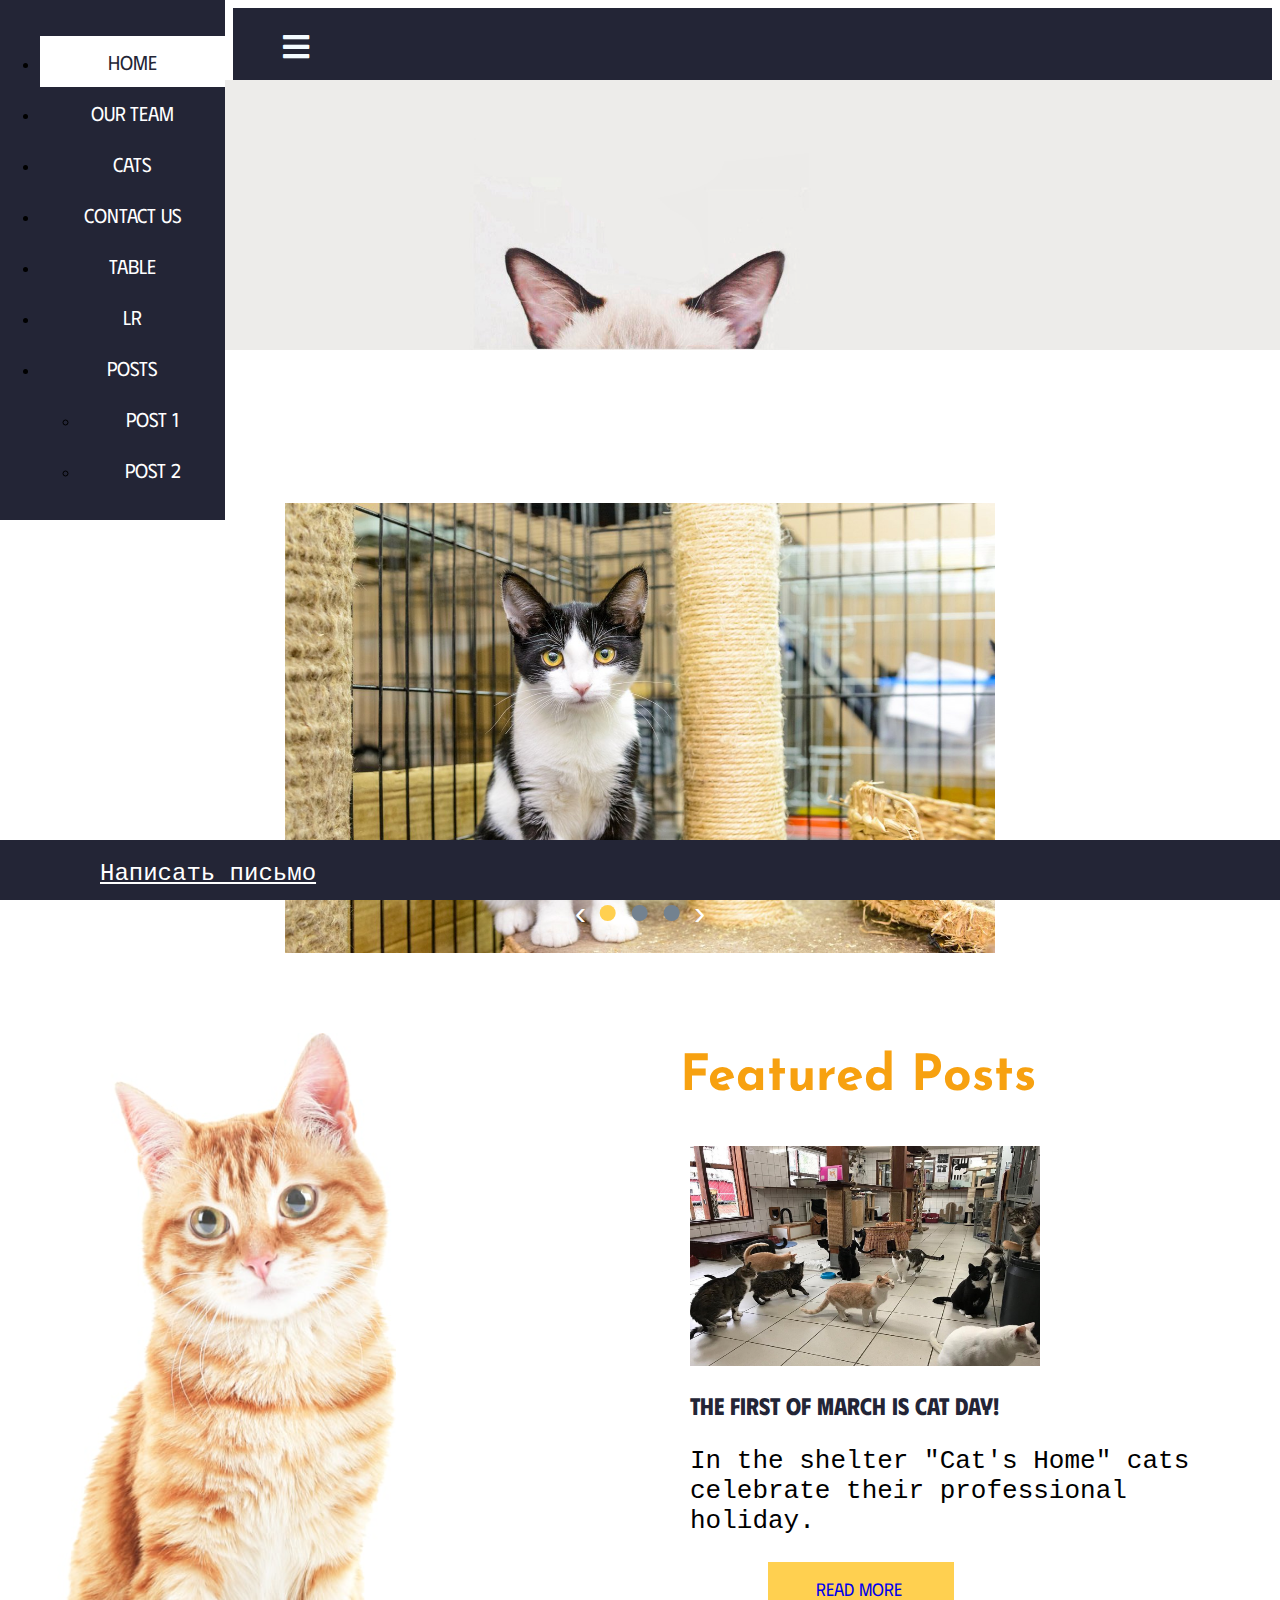
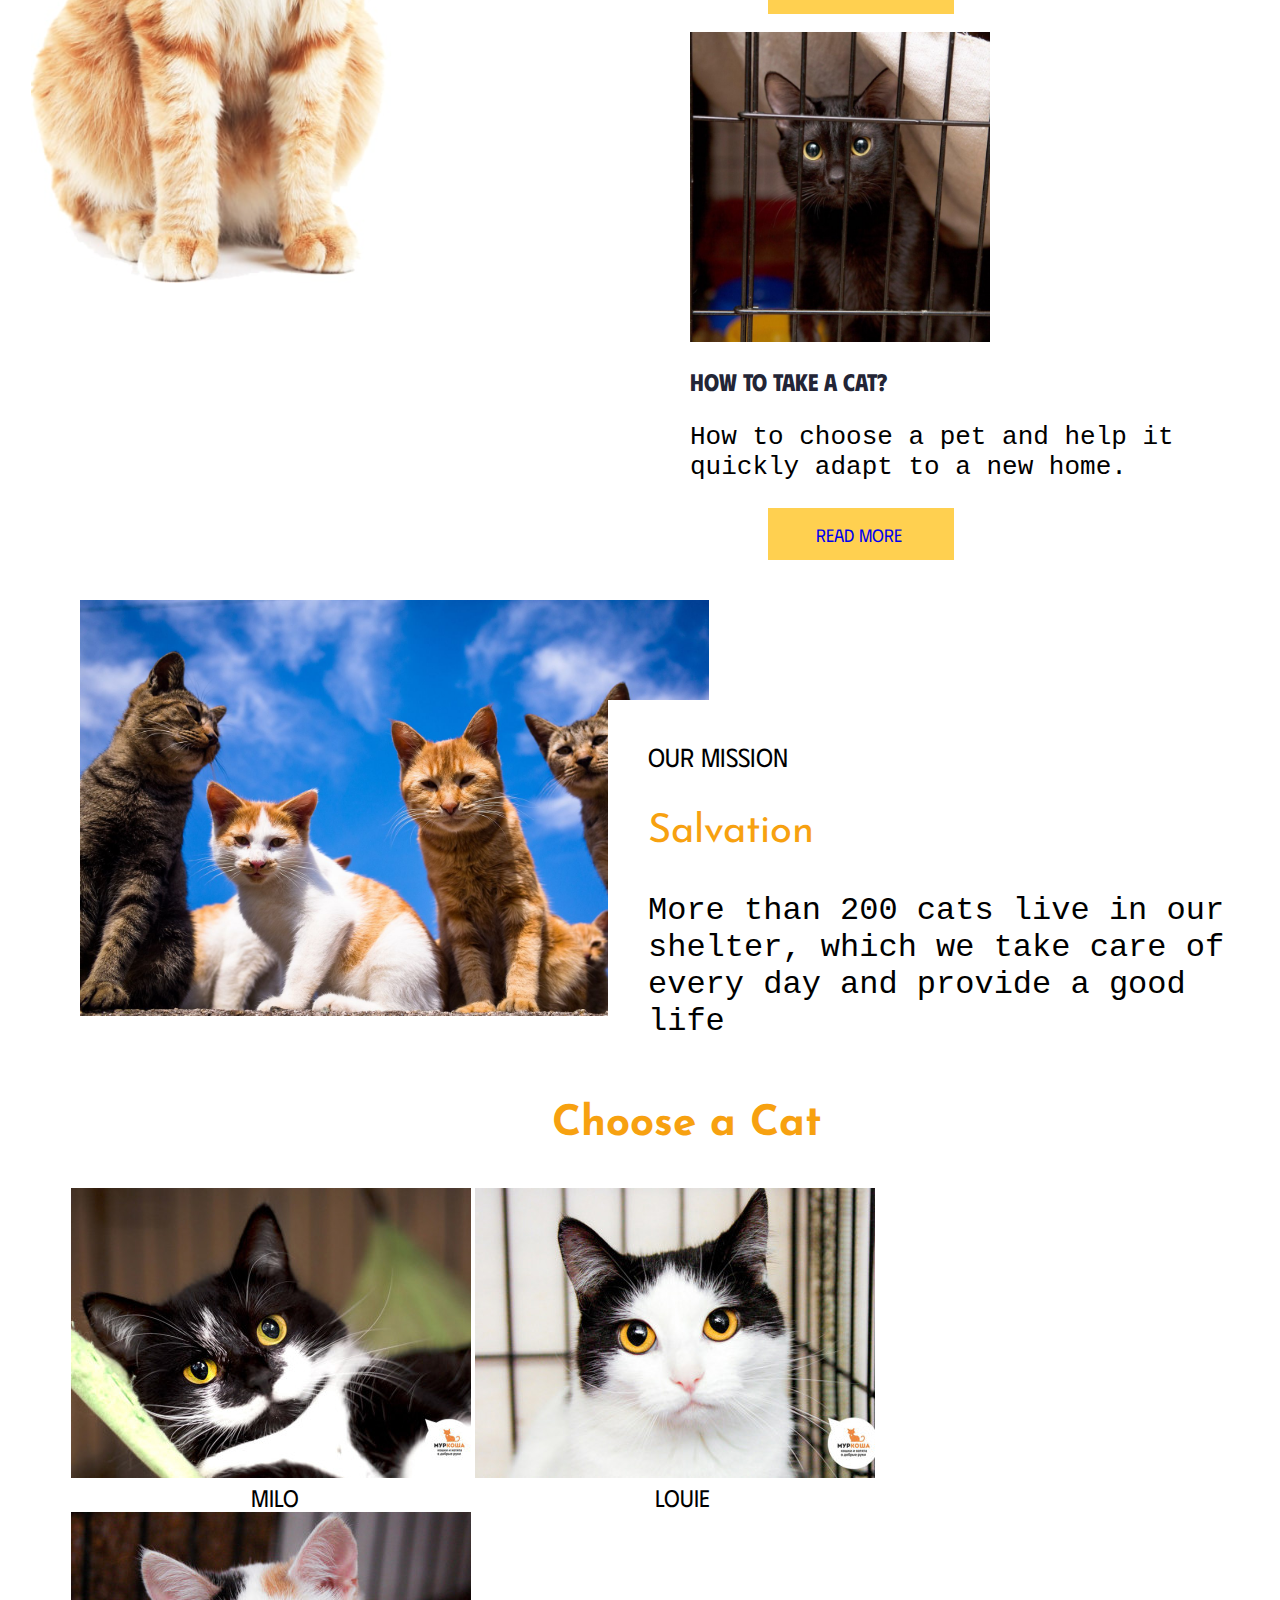
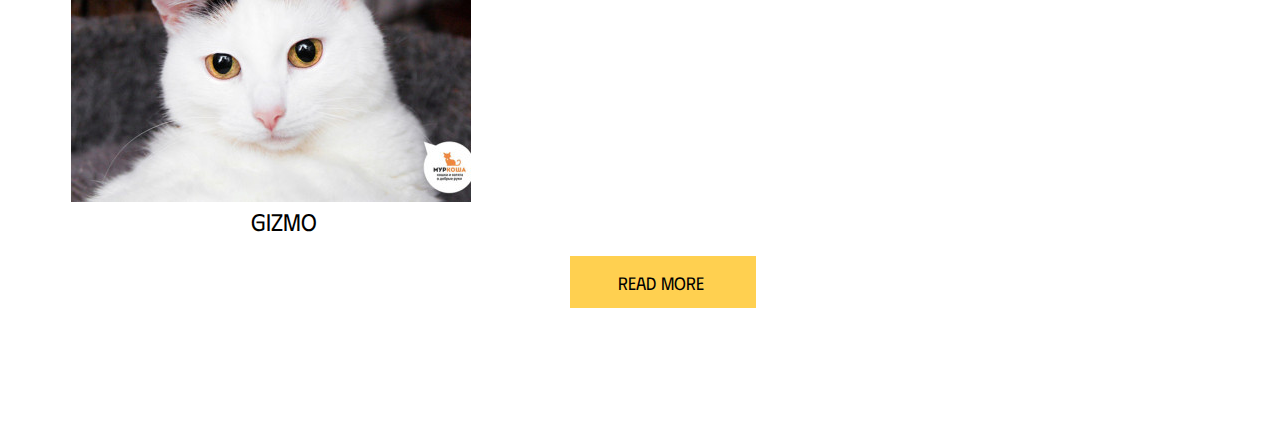
<file: index.html>
<!DOCTYPE html>
<html lang="en">
<head>
    <title>Кошачий приют Алтайский край|Cat's Home</title>
    <meta name="description" content="Последние новости и статьи, посвященные нашим котикам. Выбор котов по различным параметрам.">
    <meta name="keywords" content="Первое марта, день кошек, взять кота, приют, уход за животными, 
                                   выбор котов, породы, помочь приюту, помочь котам, помочь животным, отдать кота, отдать кошку, отдать котят">
    <meta name="viewport" content="width=device-width, initial-scale=1">
    <meta charset="utf-8">
    <link rel="stylesheet" href="./css/index.css">
    <link rel="stylesheet" href="https://use.fontawesome.com/releases/v5.8.1/css/all.css">
    <link rel="preconnect" href="https://fonts.googleapis.com">
    <link rel="preconnect" href="https://fonts.gstatic.com" crossorigin>
    <link href="https://fonts.googleapis.com/css2?family=Josefin+Sans:wght@500&display=swap" rel="stylesheet">
    <link rel="preconnect" href="https://fonts.googleapis.com">
    <link rel="preconnect" href="https://fonts.gstatic.com" crossorigin>
    <link href="https://fonts.googleapis.com/css2?family=Phudu:wght@300&display=swap" rel="stylesheet">
</head>
    <body>
        <img src="./images/headcat2.png" class="headcat" alt="the top of the cat">
        <div class="container">
            <div class="sidebar">
                <ul>
                <li>
                    <a href="index.html" class="active">Home</a>
                </li>
                <li>
                    <a href="our_team.html">Our Team</a>
                </li>
                <li>
                    <a href="cats.html">Cats</a>
                </li>
                <li>
                    <a href="contact_us.html">Contact Us</a>
                </li>
                <li>
                    <a href="table.html">Table</a>
                </li>
                <li>
                    <a href="js.html">LR</a>
                </li>
                <li>
                    <a href="#">Posts</a>
                    <ul>
                        <li>
                            <a href="post1.html">Post 1</a>
                        </li>
                        <li>
                            <a href="post2.html">Post 2</a>
                        </li>
                    </ul>
                </li>
            </ul>
            </div>
            <div class="section">
                <div class="top-navbar">
                    <div class="hamburger">
                        <a href="#">
                            <i class="fas fa-bars"></i>
                        </a>
                    </div>
                </div>
            </div>
        </div>
        <div class="slider">
            <img src="./images/slide1.jpg" class="slide active" alt="черно-белый грустный кот сидит в клетке в приюте рядом с когтеточкой">
            <img src="./images/slide2.jpg" class="slide" alt="коричневый кот с перевязаной лапкой после операции сидит в клетке и фотографируется">
            <img src="./images/slide3.jpg" class="slide" alt="чкерно-белый кот со смешнными черными пятнами на мордочке смотрит прямо в камеру">
            <div class="slider-controls">
                <button class="prev-slide">&#8249;</button>
                <div class="radio-buttons">
                    <input type="radio" name="slider-radio" id="radio1" checked>
                    <label for="radio1"></label>
                    <input type="radio" name="slider-radio" id="radio2">
                    <label for="radio2"></label>
                    <input type="radio" name="slider-radio" id="radio3">
                    <label for="radio3"></label>
                </div>
                <button class="next-slide">&#8250;</button>
            </div>
        </div>
        <div class="part-posts">
            <div class="posts">
                <div class="title">
                    <h1 style="color:#f7a110">Featured Posts</h1>
                </div>
                <div class="block-post1">
                    <img src="./images/post1.jpg" width="350" height="220" alt="there are a lot of cats in the shelter">
                    <h2 style="color:#232536">The first of March is Cat Day!</h2>
                    <div class="postt1">
                        <p>In the shelter "Cat's Home" cats celebrate their professional holiday.</p>
                    </div>
                    <div class="button-post1">
                        <a href="post1.html" style="text-decoration: none" alt="переход на страницу с полным текстом статьи">Read more</a>
                    </div>
                </div>
                <div class="block-post2">
                    <img src="./images/post2.jpg" width="300" height="310" alt="a black cat with huge yellow eyes">
                    <h2 style="color:#232536">How to take a cat?</h2>
                    <div class="postt2">
                        <p>How to choose a pet and help it quickly adapt to a new home.</p>
                    </div>
                    <div class="button-post2">
                        <a href="post2.html" style="text-decoration: none" alt="переход на страницу с полным текстом статьи">Read more</a>
                    </div>
                </div>
            </div>
        </div>
        <div class="part-mission">
        <div class="part-mission-cats">
            <div class="our-mission">
                <img src="./images/ourm.jpg" width="629" height="416" alt="street cats against the sky">
                </div>
            </div>
            <div class="white-background">
                <div class="text-top">our mission</div>
                <div class="text-middle">Salvation</div>
                <div class="text-bottom">More than 200 cats live in our shelter, which we take care of every day and provide a good life</div>
            </div>
        </div>
        <div class="part-cats">
            <div class="title-cats">
                <h3>Choose a Cat</h3>
            </div>
            <div class="choice">
                <img src="./images/choice1.jpg" alt="black and white cat with funny white mustache">
                    <div class="about">Milo</div>
                </div>
            <div class="choice">
                <img src="./images/choice2.jpg" alt="black and white cat with yellow eyes">
                    <div class="about">Louie</div>
            </div>
            <div class="choice">
                <img src="./images/choice3.jpg" alt="tricolor beautiful cat">
                    <div class="about">Gizmo</div>
            </div>
            <div class="button-cats">Read more</div>
        </div>
        <button id="scroll-to-top-btn"><i class="fa fa-chevron-up"></i></button>
    <script> <!--МЕНЮ-->
        var hamburger = document.querySelector(".hamburger"); 
        hamburger.addEventListener("click", () => {
            document.querySelector("body").classList.toggle("active");
        })
    </script>
    <script> <!--СКРОЛЛ-->
        window.onscroll = function() {scrollFunction()};

function scrollFunction() {
  if (document.body.scrollTop > 100 || document.documentElement.scrollTop > 100) {
    document.getElementById("scroll-to-top-btn").style.display = "block";
  } else {
    document.getElementById("scroll-to-top-btn").style.display = "none";
  }
}

document.getElementById("scroll-to-top-btn").addEventListener("click", function() {
  document.body.scrollTop = 0;
  document.documentElement.scrollTop = 0;
});
    </script>
    <script> <!--СЛАЙДЕР-->
let currentIndex = 0;
const slides = document.querySelectorAll('.slide');
const radioButtons = document.querySelectorAll('.radio-buttons input[type="radio"]');

function showSlide(index) {
    slides[currentIndex].classList.remove('active');
    radioButtons[currentIndex].checked = false;
    currentIndex = (index + slides.length) % slides.length;
    slides[currentIndex].classList.add('active');
    radioButtons[currentIndex].checked = true;
}

document.querySelector('.prev-slide').addEventListener('click', () => {
    showSlide(currentIndex - 1);
});

document.querySelector('.next-slide').addEventListener('click', () => {
    showSlide(currentIndex + 1);
});

radioButtons.forEach((radioButton, index) => {
    radioButton.addEventListener('click', () => {
        showSlide(index);
    });
});
    </script>
    <footer>
        <a href="#">Написать письмо</a>
    </footer>
    </body>
</html>
</file>
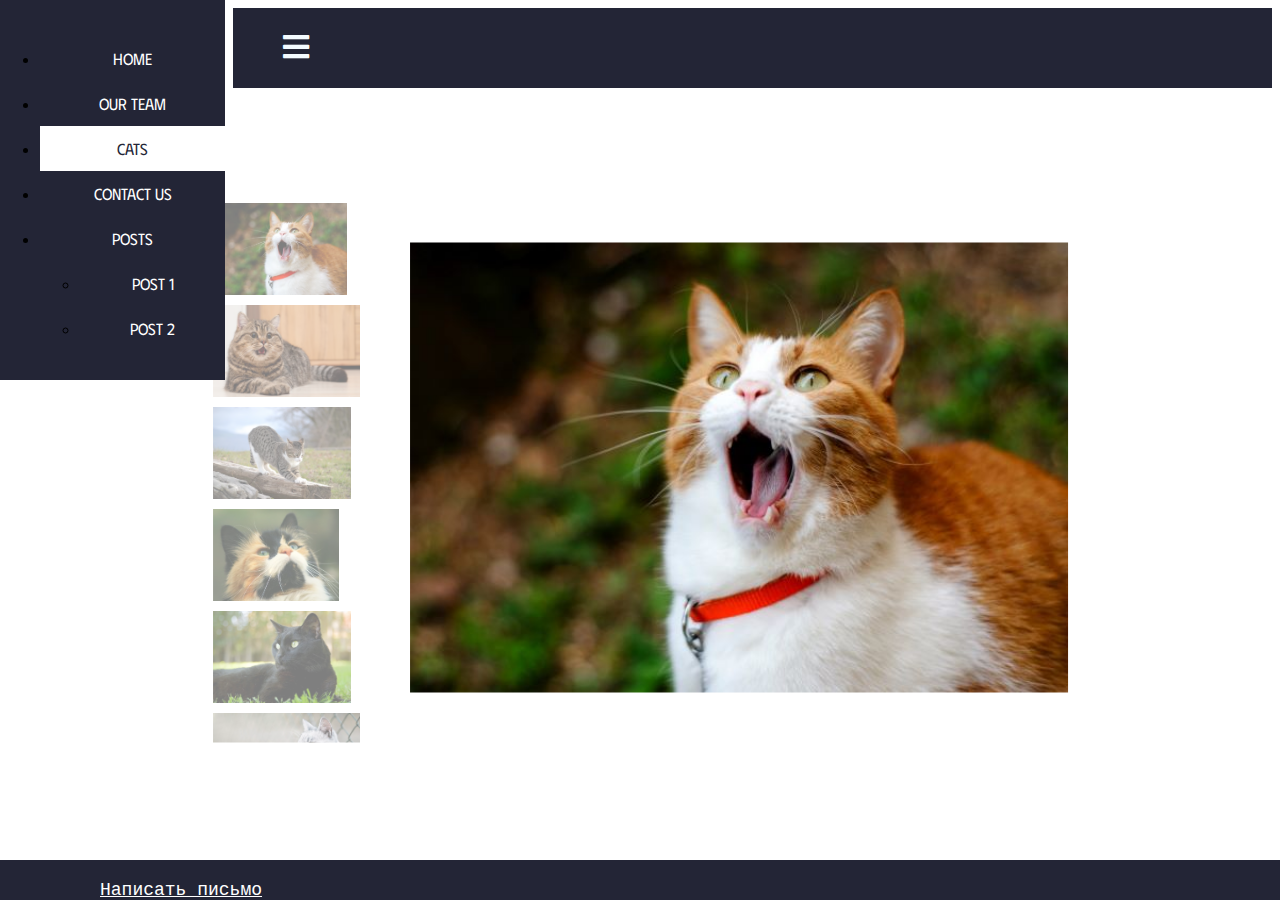
<file: cats.html>
<!DOCTYPE html>
<html lang="en">

<head>
	<link rel="stylesheet" href="css/cats.css">
	<meta name="description" content="Последние новости и статьи, посвященные нашим котикам. Выбор котов по различным параметрам. Изображения котов">
    	<meta name="keywords" content="Первое марта, день кошек, взять кота, приют, уход за животными, 
                                   выбор котов, породы, помочь приюту, помочь котам, помочь животным, отдать кота, отдать кошку, отдать котят">
	<meta name="viewport" content="width=device-width, initial-scale=1">
    <link rel="stylesheet" href="https://use.fontawesome.com/releases/v5.8.1/css/all.css">
    <link rel="preconnect" href="https://fonts.googleapis.com">
    <link rel="preconnect" href="https://fonts.gstatic.com" crossorigin>
    <link href="https://fonts.googleapis.com/css2?family=Josefin+Sans:wght@500&display=swap" rel="stylesheet">
    <link rel="preconnect" href="https://fonts.googleapis.com">
    <link rel="preconnect" href="https://fonts.gstatic.com" crossorigin>
    <link href="https://fonts.googleapis.com/css2?family=Phudu:wght@300&display=swap" rel="stylesheet">
</head>

<body>
    <div class="container">
            <div class="sidebar">
                <ul>
                <li>
                    <a href="index.html">Home</a>
                </li>
                <li>
                    <a href="our_team.html">Our Team</a>
                </li>
                <li>
                    <a href="cats.html" class="active">Cats</a>
                </li>
                <li>
                    <a href="contact_us.html">Contact Us</a>
                </li>
                <li>
                    <a href="#">Posts</a>
                    <ul>
                        <li>
                            <a href="post1.html">Post 1</a>
                        </li>
                        <li>
                            <a href="post2.html">Post 2</a>
                        </li>
                    </ul>
                </li>
            </ul>
            </div>
            <div class="section">
                <div class="top-navbar">
                    <div class="hamburger">
                        <a href="#">
                            <i class="fas fa-bars"></i>
                        </a>
                    </div>
                </div>
            </div>
        </div>
	<div class="miniatures">
		<div class="miniatures-gallery">
			<img src="images/gallery1.jpg"
				onclick="ImageFunction(this)"
			     	alt="рыжий кот в красном ошейнике зевает">
			<img src="images/gallery2.jpg"
				onclick="ImageFunction(this)"
			     	alt="большой коричневый полосатый пушистый кот удивленно смотрит куда-то, открыв рот">
			<img src="images/gallery3.jpg"
				onclick="ImageFunction(this)"
				alt="красивый серо-белый кот, на фоне природы потягивается на дереве">
			<img src="images/gallery4.jpg" 
                 		onclick="ImageFunction(this)"
				alt="трехцветный кот с зелеными глазами смотрит в небо">
            		<img src="images/gallery5.jpg"
				onclick="ImageFunction(this)"
			     	alt="большой черный зеленоглазый кот думает, что он пантера">
			<img src="images/gallery6.jpg"
				onclick="ImageFunction(this)"
			     	alt="большой белый кот с редкими черными полосками">
            		<img src="images/gallery7.jpg"
				onclick="ImageFunction(this)"
			     	alt="красивый коричневый кот со светлыми глазами лежит на опавших листьях">
            		<img src="images/gallery8.jpg"
				onclick="ImageFunction(this)"
			     	alt="серый кот с очень красивыми яркими голубыми глазами сидит рядом с колосками">
            		<img src="images/gallery9.jpg"
				onclick="ImageFunction(this)"
			     	alt="серьёзный кот со светло-зелеными глазами смотрит прямо в душу">
            		<img src="images/gallery10.jpg"
				onclick="ImageFunction(this)"
			     	alt="бенгальский котик отдыхает и лежит в своей лежанке вытянув лапки">
		</div>

		<div class="image-container">
			<img id="img-Box" src="images/gallery1.jpg" alt="котики из миниатюр">
		</div>
	</div>
    <button id="scroll-to-top-btn"><i class="fa fa-chevron-up"></i></button>
        <script>
        var hamburger = document.querySelector(".hamburger");
        hamburger.addEventListener("click", () => {
            document.querySelector("body").classList.toggle("active");
        })
    </script>
    <script>
window.onscroll = function() {scrollFunction()};

function scrollFunction() {
    if (document.body.scrollTop > 100 || document.documentElement.scrollTop > 100) {
        document.getElementById("scroll-to-top-btn").style.display = "block";
    } else {
        document.getElementById("scroll-to-top-btn").style.display = "none";
    }
}

document.getElementById("scroll-to-top-btn").addEventListener("click", function() {
    document.body.scrollTop = 0;
    document.documentElement.scrollTop = 0;
});
    </script>
	<script>
function ImageFunction(productSmallImg) {
    var productFullImg = document.getElementById("img-Box");
    productFullImg.src = productSmallImg.src;
}
	</script>
    <footer>
        <a href="#">Написать письмо</a>
    </footer>
</body>
</html>
</file>
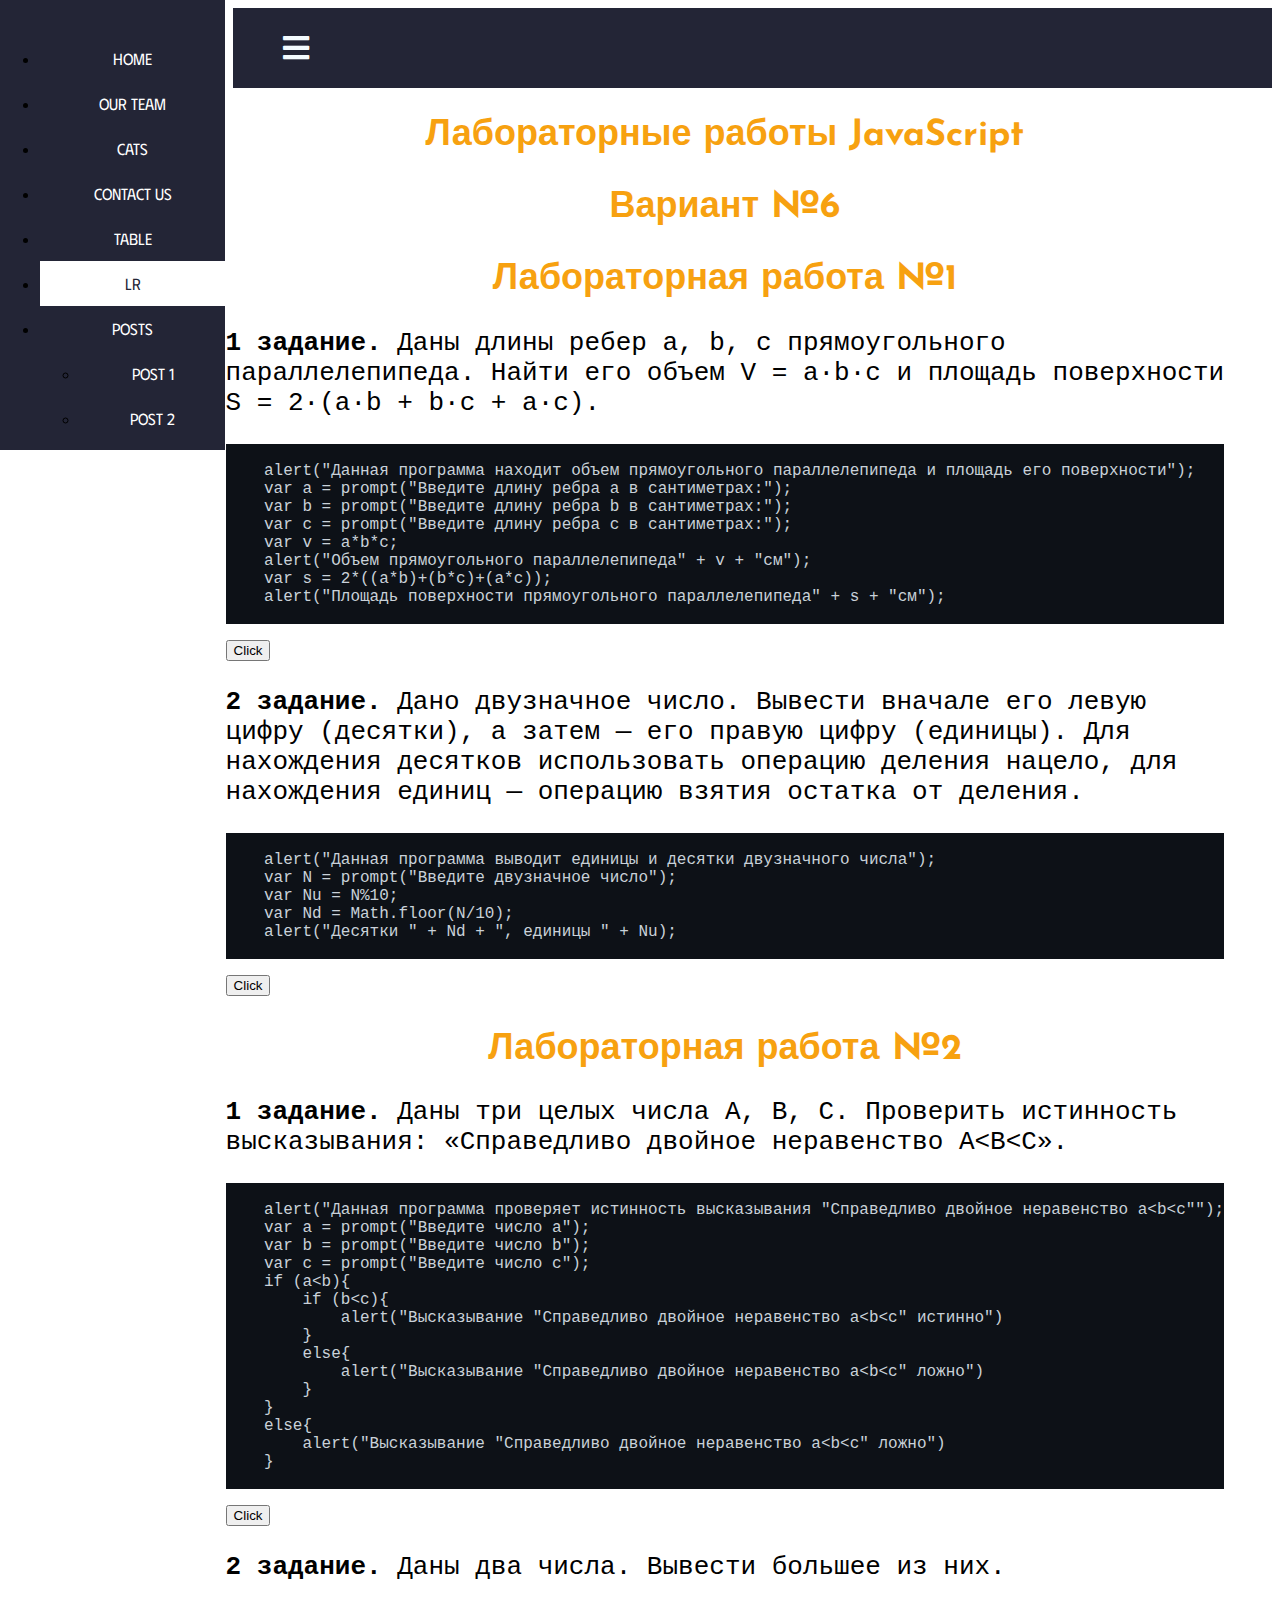
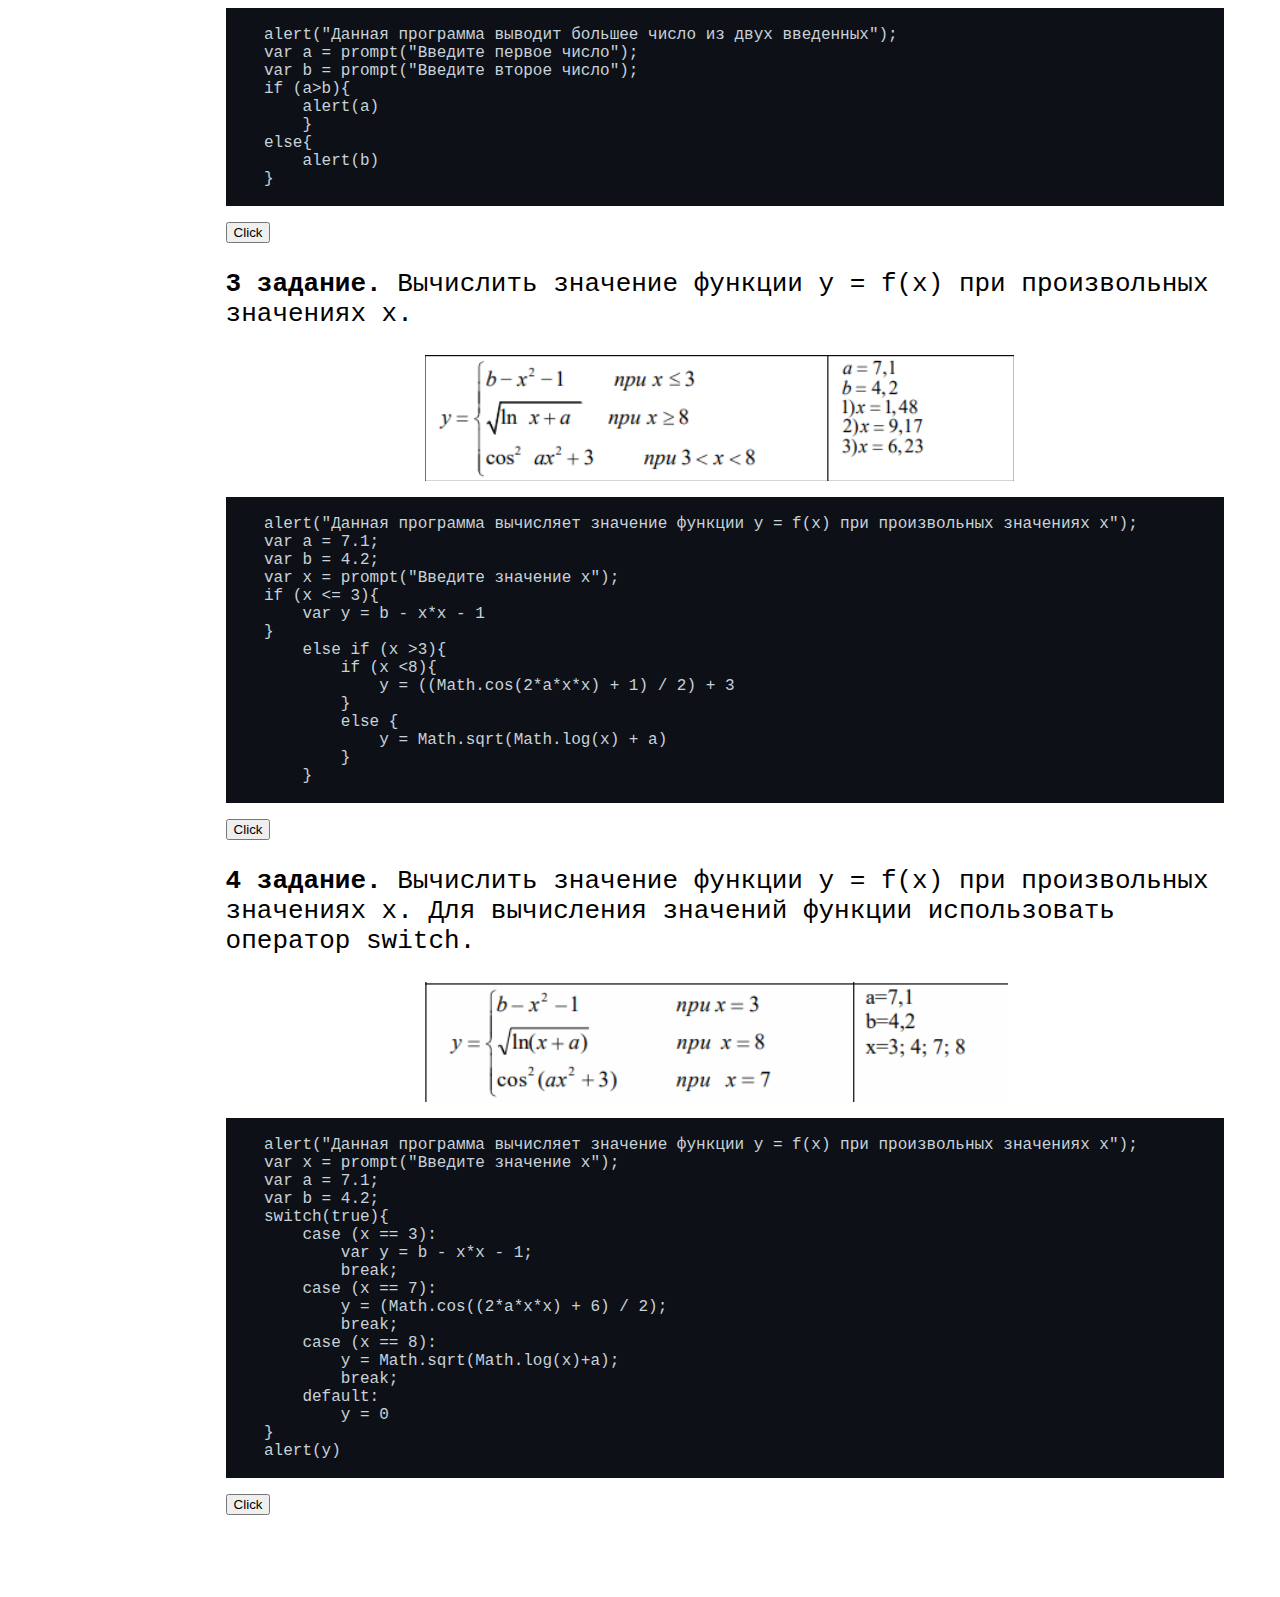
<file: js.html>
<html>
    <head>
        <title>Решение задач Javascript</title>
        <link rel="stylesheet" href="css/js.css">
        <meta name="description" content="Решение задач Javascript на темы 'Линейный вычислительный процесс', 'Условный оператор'>
    <meta name="keywords" content="javascript, задачи, примеры, готовый код, линейный вычислительный процесс, условный оператор,  if..else, switch">
        <meta charset="utf-8">
        <meta name="viewport" content="width=device-width, initial-scale=1">
        <link rel="stylesheet" href="https://use.fontawesome.com/releases/v5.8.1/css/all.css">
        <link rel="preconnect" href="https://fonts.googleapis.com">
        <link rel="preconnect" href="https://fonts.gstatic.com" crossorigin>
        <link href="https://fonts.googleapis.com/css2?family=Josefin+Sans:wght@500&display=swap" rel="stylesheet">
        <link rel="preconnect" href="https://fonts.googleapis.com">
        <link rel="preconnect" href="https://fonts.gstatic.com" crossorigin>
        <link href="https://fonts.googleapis.com/css2?family=Phudu:wght@300&display=swap" rel="stylesheet">
    </head>
    <body>
        <div class="container">
            <div class="sidebar">
                <ul>
                <li>
                    <a href="index.html">Home</a>
                </li>
                <li>
                    <a href="our_team.html">Our Team</a>
                </li>
                <li>
                    <a href="cats.html">Cats</a>
                </li>
                <li>
                    <a href="contact_us.html">Contact Us</a>
                </li>
                <li>
                    <a href="table.html">Table</a>
                </li>
                <li>
                    <a href="js.html" class="active">LR</a>
                </li>
                <li>
                    <a href="#">Posts</a>
                    <ul>
                        <li>
                            <a href="post1.html">Post 1</a>
                        </li>
                        <li>
                            <a href="post2.html">Post 2</a>
                        </li>
                    </ul>
                </li>
            </ul>
            </div>
            <div class="section">
                <div class="top-navbar">
                    <div class="hamburger">
                        <a href="#">
                            <i class="fas fa-bars"></i>
                        </a>
                    </div>
                </div>
            </div>
        </div>
        <div class="lr">
        <h1>Лабораторные работы JavaScript</h1>
        <h2>Вариант №6</h2>
        <div class="lr1">
            <h2>Лабораторная работа №1</h2>
            <p><b>1 задание.</b> Даны длины ребер a, b, c прямоугольного параллелепипеда. Найти его объем V = a·b·c и площадь поверхности S = 2·(a·b + b·c + a·c).</p>
<pre><code>
    alert("Данная программа находит объем прямоугольного параллелепипеда и площадь его поверхности");
    var a = prompt("Введите длину ребра a в сантиметрах:");
    var b = prompt("Введите длину ребра b в сантиметрах:");
    var c = prompt("Введите длину ребра c в сантиметрах:");
    var v = a*b*c;
    alert("Объем прямоугольного параллелепипеда" + v + "см");
    var s = 2*((a*b)+(b*c)+(a*c));
    alert("Площадь поверхности прямоугольного параллелепипеда" + s + "см");
    
</code></pre>
            <button id="but-lr1-z1">Click</button>
            <p><b>2 задание.</b> Дано двузначное число. Вывести вначале его левую цифру (десятки), а затем — его правую цифру (единицы). Для нахождения десятков использовать операцию деления нацело, для нахождения единиц — операцию взятия остатка от деления.</p>
<pre><code>
    alert("Данная программа выводит единицы и десятки двузначного числа");
    var N = prompt("Введите двузначное число");
    var Nu = N%10;
    var Nd = Math.floor(N/10);
    alert("Десятки " + Nd + ", единицы " + Nu);
    
</code></pre>
            <button id="but-lr1-z2">Click</button>
        </div>
        <div class="lr2">
            <h2>Лабораторная работа №2</h2>
            <p><b>1 задание.</b> Даны три целых числа А, В, С. Проверить истинность высказывания: «Справедливо двойное неравенство А&lt;B&lt;C».</p>
<pre><code>
    alert("Данная программа проверяет истинность высказывания "Справедливо двойное неравенство a&lt;b&lt;c"");
    var a = prompt("Введите число a");
    var b = prompt("Введите число b");
    var c = prompt("Введите число c");
    if (a&lt;b){
        if (b&lt;c){
            alert("Высказывание "Справедливо двойное неравенство a&lt;b&lt;c" истинно")
        }
        else{
            alert("Высказывание "Справедливо двойное неравенство a&lt;b&lt;c" ложно")
        }
    }
    else{
        alert("Высказывание "Справедливо двойное неравенство a&lt;b&lt;c" ложно")
    }
    
</code></pre>
            <button id="but-lr2-z1">Click</button>
            <p><b>2 задание.</b> Даны два числа. Вывести большее из них.</p>
<pre><code>
    alert("Данная программа выводит большее число из двух введенных");
    var a = prompt("Введите первое число");
    var b = prompt("Введите второе число");
    if (a&gt;b){
        alert(a)
        }
    else{
        alert(b)
    }
    
</code></pre>
            <button id="but-lr2-z2">Click</button>
            <p><b>3 задание.</b> Вычислить значение функции y = f(x) при произвольных значениях х. </p>
            <div class="img"><img src="images/z3.png" alt="функция y= f(x)"></div>
<pre><code>
    alert("Данная программа вычисляет значение функции y = f(x) при произвольных значениях x");
    var a = 7.1;
    var b = 4.2;
    var x = prompt("Введите значение x");
    if (x &lt;= 3){
        var y = b - x*x - 1
    }
        else if (x &gt;3){
            if (x &lt;8){
                y = ((Math.cos(2*a*x*x) + 1) / 2) + 3
            }
            else {
                y = Math.sqrt(Math.log(x) + a)
            }
        } 
        
</code></pre>
            <button id="but-lr2-z3">Click</button>
            <p><b>4 задание.</b> Вычислить значение функции y = f(x) при произвольных значениях х. Для вычисления значений функции использовать оператор switch.</p>
            <div class="img"><img src="images/z4.png" alt="функция y= f(x)"></div>
<pre><code>
    alert("Данная программа вычисляет значение функции y = f(x) при произвольных значениях x");
    var x = prompt("Введите значение x");
    var a = 7.1;
    var b = 4.2;
    switch(true){
        case (x == 3):
            var y = b - x*x - 1;
            break;
        case (x == 7):
            y = (Math.cos((2*a*x*x) + 6) / 2);
            break;
        case (x == 8):
            y = Math.sqrt(Math.log(x)+a);
            break;
        default:
            y = 0
    }
    alert(y)  
    
</code></pre>
            <button id="but-lr2-z4">Click</button>
            <button id="scroll-to-top-btn"><i class="fa fa-chevron-up"></i></button>
        </div>
        </div>
    </body>
    <script> <!-- Задание 1 Лаба 1-->
document.getElementById("but-lr1-z1").addEventListener("click", function() {
    alert("Данная программа находит объем прямоугольного параллелепипеда и площадь его поверхности");
    var a = prompt("Введите длину ребра a в сантиметрах:");
    var b = prompt("Введите длину ребра b в сантиметрах:");
    var c = prompt("Введите длину ребра c в сантиметрах:");
    var v = a*b*c;
    alert("Объем прямоугольного параллелепипеда " + v + " см");
    var s = 2*((a*b)+(b*c)+(a*c));
    alert("Площадь поверхности прямоугольного параллелепипеда " + s + " см");
});
    </script>
    
    <script> <!-- Задание 2 Лаба 1 -->
document.getElementById("but-lr1-z2").addEventListener("click", function(){
    alert("Данная программа выводит единицы и десятки двузначного числа");
    var N = prompt("Введите двузначное число");
    var Nu = N%10;
    var Nd = Math.floor(N/10);
    alert("Десятки " + Nd + ", единицы " + Nu);
});
    </script> 
    
    <script> <!-- Задание 1 Лаба 2 -->
document.getElementById("but-lr2-z1").addEventListener("click", function() {
    alert('Данная программа проверяет истинность высказывания "Справедливо двойное неравенство a<b<c"');
    var a = prompt("Введите число a");
    var b = prompt("Введите число b");
    var c = prompt("Введите число c");
    if (a<b){
        if (b<c){
            alert('Высказывание "Справедливо двойное неравенство a<b<c" истинно')
        }
        else{
            alert('Высказывание "Справедливо двойное неравенство a<b<c" ложно')
        }
    }
    else{
        alert('Высказывание "Справедливо двойное неравенство a<b<c" ложно')
    }
});
    </script>
    
    <script> <!-- Задание 2 Лаба 2 -->
document.getElementById("but-lr2-z2").addEventListener("click", function () {
    alert("Данная программа выводит большее число из двух введенных");
    var a = prompt("Введите первое число");
    var b = prompt("Введите второе число");
    if (a>b){
        alert(a)
    }
    else{
        alert(b)
    }
});
    </script>
    
    <script> <!-- Задание 3 Лаба 2 --> 
document.getElementById("but-lr2-z3").addEventListener("click", function () {
    alert("Данная программа вычисляет значение функции y = f(x) при произвольных значениях x");
    var a = 7.1;
    var b = 4.2;
    var x = prompt("Введите значение x");
    if (x <= 3){
        var y = b - x*x - 1
    }
        else if (x>3){
            if (x<8){
                y = ((Math.cos(2*a*x*x) + 1) / 2) + 3
            }
            else {
                y = Math.sqrt(Math.log(x) + a)
            }
        }
});
    </script>
    
    <script> <!-- Задание 4 Лаба 2 -->
document.getElementById("but-lr2-z4").addEventListener("click", function() {
    alert("Данная программа вычисляет значение функции y = f(x) при произвольных значениях x");
    var x = prompt("Введите значение x");
    var a = 7.1;
    var b = 4.2;
    switch(true){
        case (x == 3):
            var y = b - x*x - 1;
            break;
        case (x == 7):
            y = (Math.cos((2*a*x*x) + 6) / 2);
            break;
        case (x == 8):
            y = Math.sqrt(Math.log(x)+a);
            break;
        default:
            y = 0
    }
    alert(y)
});
    </script>
    
<script> <!--МЕНЮ-->
        var hamburger = document.querySelector(".hamburger"); 
        hamburger.addEventListener("click", () => {
            document.querySelector("body").classList.toggle("active");
        })
    </script>
    
    <script> <!--СКРОЛЛ-->
        window.onscroll = function() {scrollFunction()};

function scrollFunction() {
  if (document.body.scrollTop > 100 || document.documentElement.scrollTop > 100) {
    document.getElementById("scroll-to-top-btn").style.display = "block";
  } else {
    document.getElementById("scroll-to-top-btn").style.display = "none";
  }
}

document.getElementById("scroll-to-top-btn").addEventListener("click", function() {
  document.body.scrollTop = 0;
  document.documentElement.scrollTop = 0;
});
    </script>
</html>
</file>
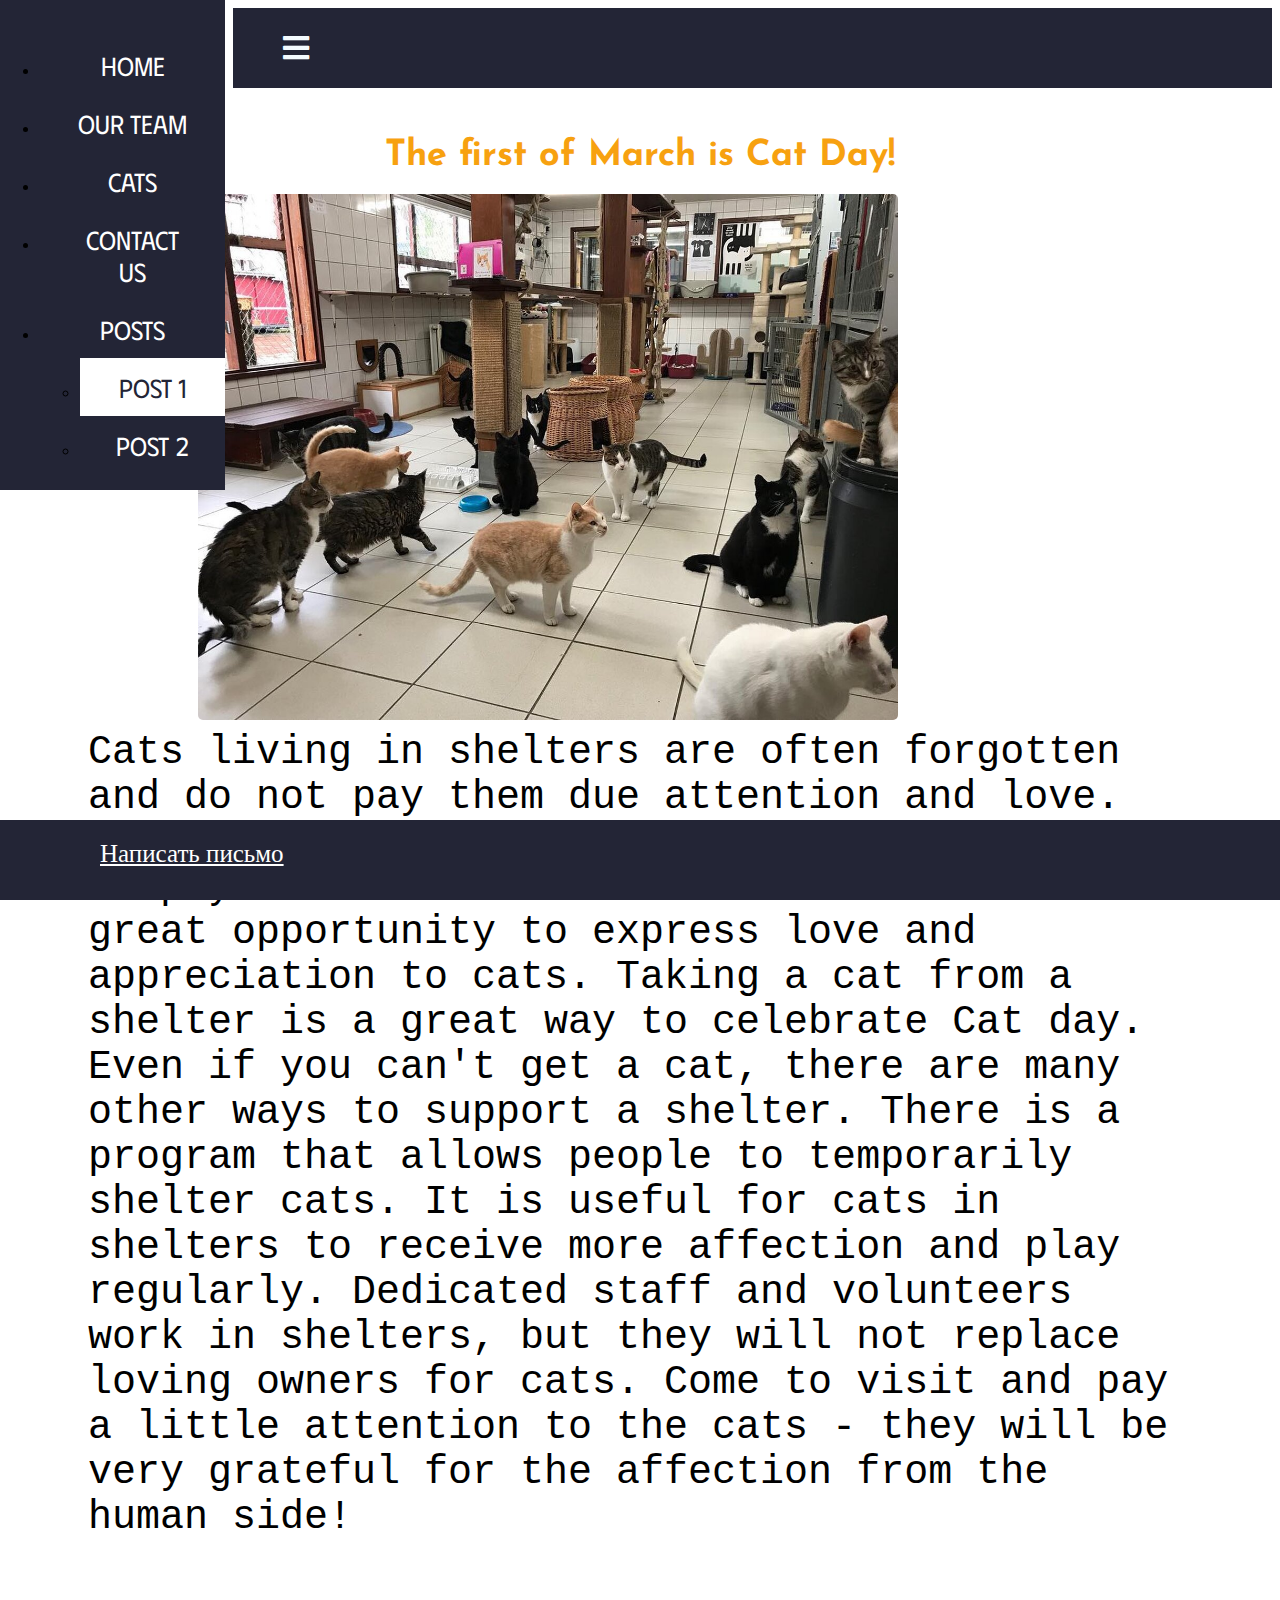
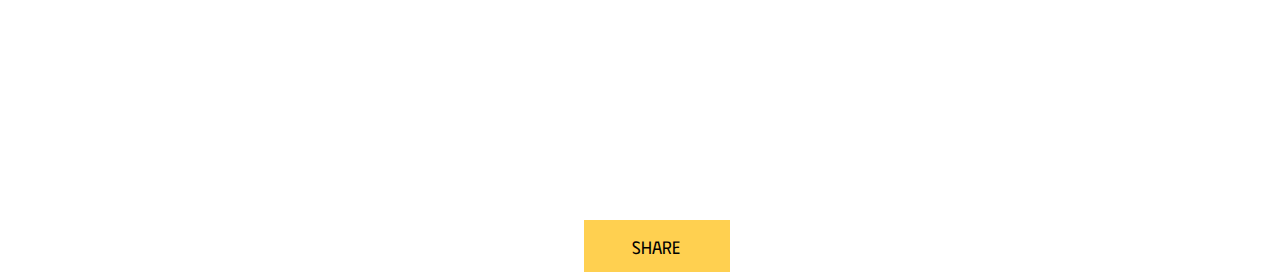
<file: post1.html>
<html>
    <head>
        <title>The first of March is Cat Day!</title>
        <meta name="description" content="Последние новости и статьи, посвященные нашим котикам. Выбор котов по различным параметрам.">
    <meta name="keywords" content="Первое марта, день кошек, взять кота, приют, уход за животными, 
                                   выбор котов, породы, помочь приюту, помочь котам, помочь животным, отдать кота, отдать кошку, отдать котят">
        <meta name="viewport" content="width=device-width, initial-scale=1">
        <link rel="stylesheet" href="./css/post1.css">
        <link rel="stylesheet" href="https://use.fontawesome.com/releases/v5.8.1/css/all.css">
        <link rel="preconnect" href="https://fonts.googleapis.com">
        <link rel="preconnect" href="https://fonts.gstatic.com" crossorigin>
        <link href="https://fonts.googleapis.com/css2?family=Josefin+Sans:wght@500&display=swap" rel="stylesheet">
        <link rel="preconnect" href="https://fonts.googleapis.com">
        <link rel="preconnect" href="https://fonts.gstatic.com" crossorigin>
        <link href="https://fonts.googleapis.com/css2?family=Phudu:wght@300&display=swap" rel="stylesheet">
    </head>
    <body>
   <div class="container">
        <div class="sidebar">
            <ul>
                <li>
                    <a href="index.html">Home</a>
                </li>
                <li>
                    <a href="our_team.html">Our Team</a>
                </li>
                <li>
                    <a href="cats.html">Cats</a>
                </li>
                <li>
                    <a href="contact_us.html">Contact Us</a>
                </li>
                <li>
                    <a href="#">Posts</a>
                    <ul>
                        <li>
                            <a href="post1.html" class="active" href="post1.html">Post 1</a>
                        </li>
                        <li>
                            <a href="post2.html">Post 2</a>
                        </li>
                    </ul>
                </li>
            </ul>
        </div>
        <div class="section">
            <div class="top_navbar">
                <div class="hamburger">
                    <a href="#">
                        <i class="fas fa-bars"></i>
                    </a>
                </div>
            </div>
        </div>
    </div>
        <h1>The first of March is Cat Day!</h1>
        <div class="postimg"><img id="myImg" src="images/post1.jpg" width="700px" height="526px" alt="много котов в приюте ждут, когда их погладят и покормят">
        <div id="myModal" class="modal">
        <span class="close">&times;</span>
        <img class="modal-content" id="img01">
        <div id="caption"></div></div>
        </div>
        <div class="post">
            Cats living in shelters are often forgotten and do not pay them due attention and love. Cats Day is celebrated on the first of March to pay tribute to these animals. This is a great opportunity to express love and appreciation to cats. Taking a cat from a shelter is a great way to celebrate Сat day. Even if you can't get a cat, there are many other ways to support a shelter. There is a program that allows people to temporarily shelter cats. It is useful for cats in shelters to receive more affection and play regularly. Dedicated staff and volunteers work in shelters, but they will not replace loving owners for cats. Come to visit and pay a little attention to the cats - they will be very grateful for the affection from the human side!
        </div>
        <div class="button1">Share</div>
        <script>
        var hamburger = document.querySelector(".hamburger");
        hamburger.addEventListener("click", () => {
            document.querySelector("body").classList.toggle("active");
        })
    </script>
    <script>
        var modal = document.getElementById("myModal");
        var img = document.getElementById("myImg");
        var modalImg = document.getElementById("img01");
        var captionText = document.getElementById("caption");
        img.onclick = function(){
            modal.style.display = "block";
            modalImg.src = this.src;
            captionText.innerHTML = this.alt;
    
        }
        var span = document.getElementsByClassName("close")[0];
        span.onclick = function() {
            modal.style.display = "none";
        }
            </script>
    <footer>
        <a href="#">Написать письмо</a>
    </footer>
    </body>
</html>
</file>
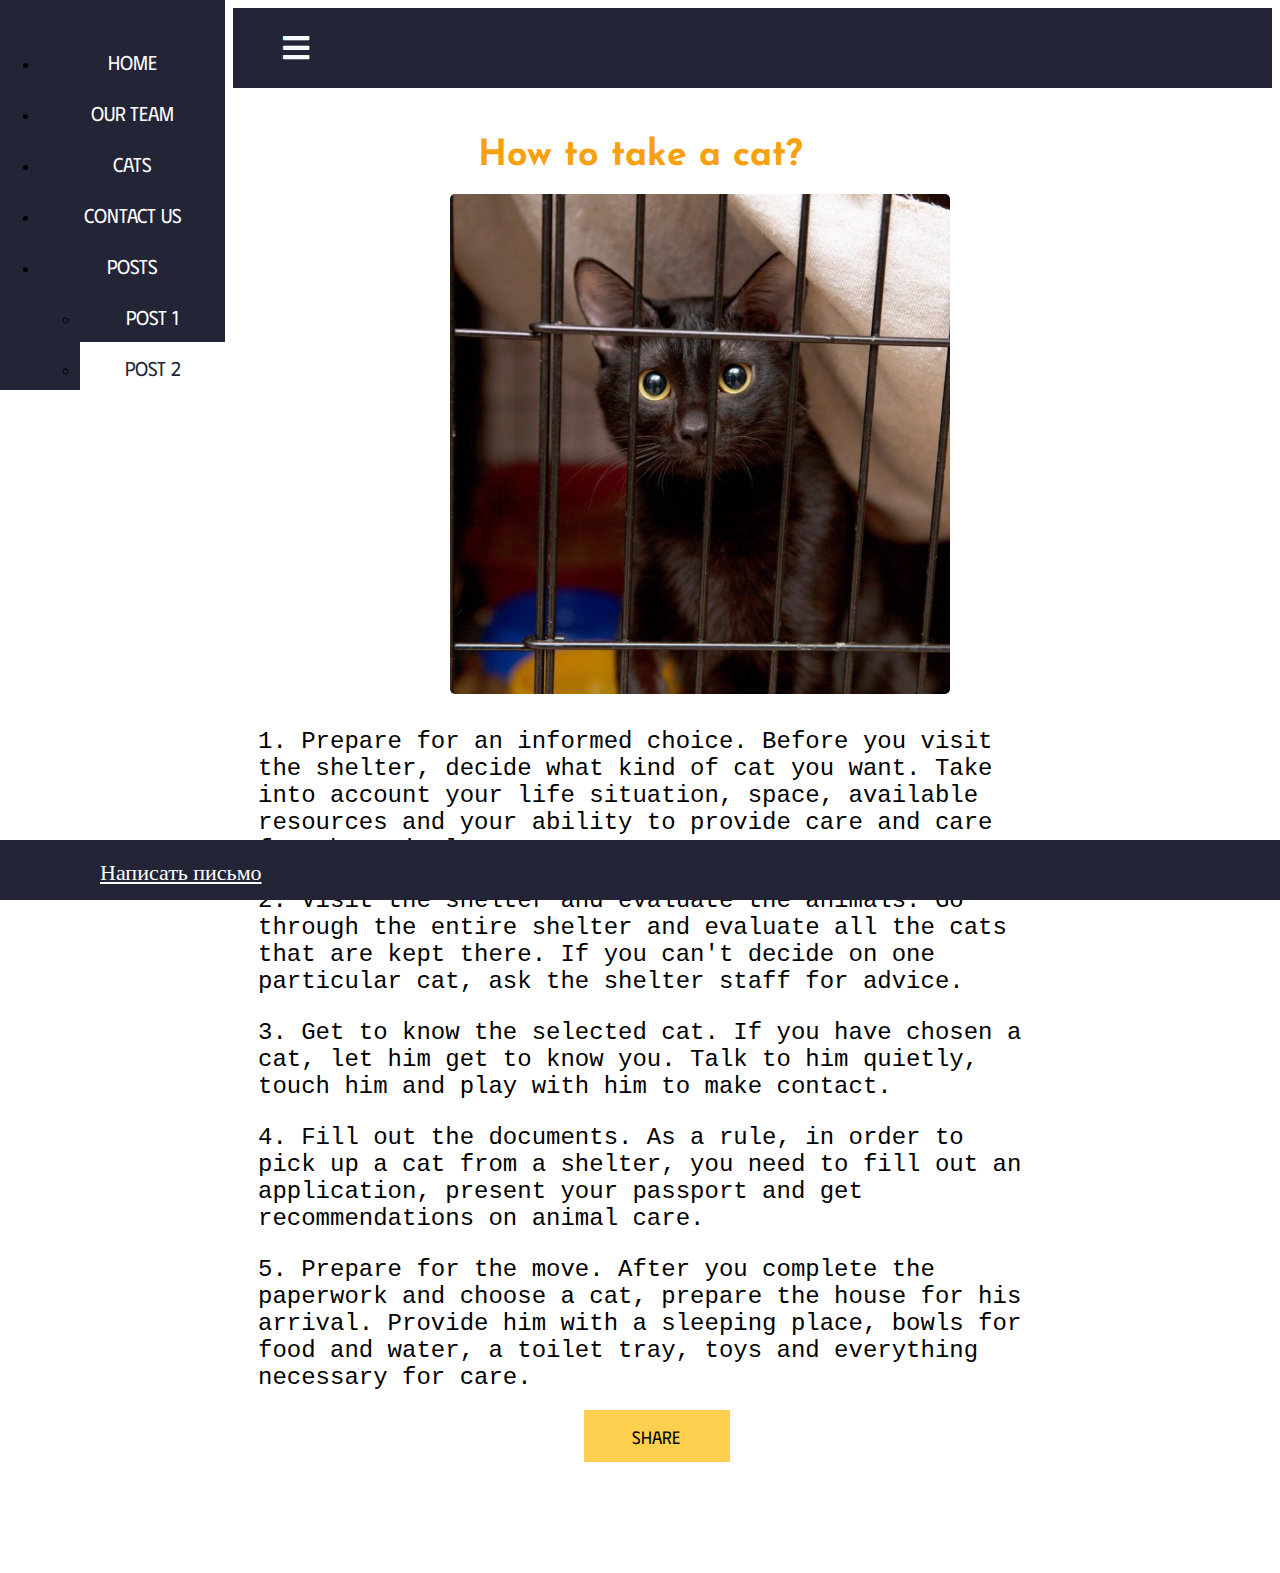
<file: post2.html>
<html>
    <head>
        <title>How to take a cat?</title>
        <meta name="description" content="Последние новости и статьи, посвященные нашим котикам. Выбор котов по различным параметрам.">
    <meta name="keywords" content="Первое марта, день кошек, взять кота, приют, уход за животными, 
                                   выбор котов, породы, помочь приюту, помочь котам, помочь животным, отдать кота, отдать кошку, отдать котят">
        <meta name="viewport" content="width=device-width, initial-scale=1">
        <link rel="stylesheet" href="./css/post2.css">
        <link rel="stylesheet" href="https://use.fontawesome.com/releases/v5.8.1/css/all.css">
        <link rel="preconnect" href="https://fonts.googleapis.com">
        <link rel="preconnect" href="https://fonts.gstatic.com" crossorigin>
        <link href="https://fonts.googleapis.com/css2?family=Josefin+Sans:wght@500&display=swap" rel="stylesheet">
        <link rel="preconnect" href="https://fonts.googleapis.com">
        <link rel="preconnect" href="https://fonts.gstatic.com" crossorigin>
        <link href="https://fonts.googleapis.com/css2?family=Phudu:wght@300&display=swap" rel="stylesheet">
    </head>
    <body>
   <div class="container">
        <div class="sidebar">
            <ul>
                <li>
                    <a href="index.html">Home</a>
                </li>
                <li>
                    <a href="our_team.html">Our Team</a>
                </li>
                <li>
                    <a href="cats.html">Cats</a>
                </li>
                <li>
                    <a href="contact_us.html">Contact Us</a>
                </li>
                <li>
                    <a href="#">Posts</a>
                    <ul>
                        <li>
                            <a href="post1.html">Post 1</a>
                        </li>
                        <li>
                            <a href="post2.html" class="active" href="post2.html">Post 2</a>
                        </li>
                    </ul>
                </li>
            </ul>
        </div>
        <div class="section">
            <div class="top_navbar">
                <div class="hamburger">
                    <a href="#">
                        <i class="fas fa-bars"></i>
                    </a>
                </div>
            </div>
        </div>
    </div>
        <h1>How to take a cat?</h1>
        <div class="postimg"><img id="myImg" src="images/post2.jpg" width="500px" height="500px" alt="черный кот с грустыми желтыми глазами сидит в клетке приюта">
        <div id="myModal" class="modal">
        <span class="close">&times;</span>
        <img class="modal-content" id="img01">
        <div id="caption"></div></div>
        </div>
        <div class="post">
            <p>
            1. Prepare for an informed choice. Before you visit the shelter, decide what kind of cat you want. Take into account your life situation, space, available resources and your ability to provide care and care for the animal.
            </p>
            <p>
            2. Visit the shelter and evaluate the animals. Go through the entire shelter and evaluate all the cats that are kept there. If you can't decide on one particular cat, ask the shelter staff for advice.
            </p>
            <p>
            3. Get to know the selected cat. If you have chosen a cat, let him get to know you. Talk to him quietly, touch him and play with him to make contact.
            </p>
            <p>
            4. Fill out the documents. As a rule, in order to pick up a cat from a shelter, you need to fill out an application, present your passport and get recommendations on animal care.
            </p>
            <p>
            5. Prepare for the move. After you complete the paperwork and choose a cat, prepare the house for his arrival. Provide him with a sleeping place, bowls for food and water, a toilet tray, toys and everything necessary for care.
            </p>
        </div>
        <div class="button1">Share</div>
        <script>
        var hamburger = document.querySelector(".hamburger");
        hamburger.addEventListener("click", () => {
            document.querySelector("body").classList.toggle("active");
        })
    </script>
    <script>
        var modal = document.getElementById("myModal");
        var img = document.getElementById("myImg");
        var modalImg = document.getElementById("img01");
        var captionText = document.getElementById("caption");
        img.onclick = function(){
            modal.style.display = "block";
            modalImg.src = this.src;
            captionText.innerHTML = this.alt;
    
        }
        var span = document.getElementsByClassName("close")[0];
        span.onclick = function() {
            modal.style.display = "none";
        }
            </script>
    <footer>
        <a href="#">Написать письмо</a>
    </footer>
    </body>
</html>
</file>
<file: css/index.css>
.container .sidebar {
    background-color:#232536;
    position: absolute;
    z-index: 10000;
    top: 0;
    left: 0;
    width: 225px;
    height: 410px;
    padding: 20px 0;
    transition: all 0.5s ease;
    margin-bottom: 30px;
    text-align: center;
    font-family: 'Phudu', cursive;
}

.container .sidebar ul li a {
    display: block;
    padding: 13px 30px;
    color: #fff;
    font-size: 16px;
    position: relative;
    text-decoration: none;
}

.container .sidebar ul li a:hover,
.container .sidebar ul li a.active {
    color: #232536;
    background: white;
}

.container .section {
    width: calc(100% - 225px);
    margin-left: 225px;
    transition: all 0.5s ease;
}

.top-navbar {
    background-color: #232536;
    height: 80px;
    display: flex;
    align-items: center;
}

.container .section .top-navbar .hamburger {
    margin-left: 50px;
}
.container .section .top-navbar .hamburger a {
    font-size: 30px;
    color: #f4fbff;
}

.container .section .top-navbar .hamburger a:hover {
    color: #64645d;
}

body.active .container .sidebar {
    left: -225px;
}

body.active .container .section {
    margin-left: 0;
    width: 100%;
}
.headcat {
    position: absolute;
    width: 100%;
    height: 380px;
    right: 0;
    left: 0;
    top: 80px;
}

.slider {
  position: relative;
    top: 350px;
  width: 710px;
  height: 450px;
  overflow: hidden;
    margin: 65px auto;
}

.slide {
  position: absolute;
  top: 0;
  left: 0;
  width: 100%;
  height: 100%;
  opacity: 0;
  transition: opacity 0.5s ease-in-out;
}

.slide.active {
  opacity: 1;
}

.slider-controls {
  position: absolute;
  bottom: 20px;
  left: 50%;
  transform: translateX(-50%);
  display: flex;
  align-items: center;
}

.slider-controls button {
  border: none;
  background: transparent;
  font-size: 34px;
  color: #fff;
  cursor: pointer;
}

.radio-buttons {
  display: flex;
}

.radio-buttons input[type="radio"] {
  display: none;
}

.radio-buttons label {
  display: inline-block;
  width: 16px;
  height: 16px;
  border-radius: 50%;
  margin: 0 8px;
  background-color: #738290;
  cursor: pointer;
}

.radio-buttons input[type="radio"]:checked + label {
  background-color:#FFD050 ;
}

main {
    margin-left: 80px;
    margin-bottom: 150px;
    margin-top: 350px;
}

.title{
    font-family: 'Josefin Sans', sans-serif;
    font-size: 25px;
}

.button-post1, .button-post2 {
    padding: 16px 48px;
    display: flex;
    position: absolute;
    width: 90px;
    height: 20px;
    left: 60%;
    background: #FFD050;
    margin-bottom: 20px;
    font-family: 'Phudu', cursive;
    font-size: 18px;
    text-decoration: none;
}

.button-cats {
    padding: 16px 48px;
    display: flex;
    position: absolute;
    width: 90px;
    height: 20px;
    margin-left: 39%;
    background: #FFD050;
    font-family: 'Phudu', cursive;
    font-size: 18px;
    margin-top: 20px;
}

.posts {
    margin-bottom: 35px;
    margin-left: 80px;
}

h1 {
    margin-left: 50%;
}

h2{
    font-family: 'Phudu', cursive;
}
.block-post1 {
    padding: 10px;
    margin-left: 50%;
    margin-top: 0px;
}

.block-post2 {
    margin-top: 50px;
    padding: 10px;
    margin-left: 50%
}

.part-posts {
    margin-top: 350px;
    background-image: url(../images/bigC1.png);
    background-repeat: no-repeat;
}

.part-cats{
    margin-top: 700px;
    margin-left: 5%;
    margin-bottom: 200px;
}
.postt1 {
    font-family: "Courier New", monospace;
    font-size:26px;
}

.postt2{
    font-family: "Courier New", monospace;
    font-size:26px;
}
.our-mission {
    position:absolute;
    left: 80px;
    top: 100px;
    width: 629px;
    max-width: 35%;
}

.white-background {
    height: 316px;
    background: #FFFFFF;
    margin-right: 50px;
    margin-left:600px;
    position: absolute;
}

.text-top {
    margin-left: 40px;
    margin-top: 40px;
    font-size: 26px;
    padding-bottom: 40px;
    font-family: 'Phudu', cursive;
}

.text-middle{
    margin-left: 40px;
    font-size: 40px;
    padding-bottom: 40px;
    font-family: 'Josefin Sans', sans-serif;
    color:#f7a110;
}
.text-bottom{
    margin-left:40px;
    font-size: 32px;
    font-family: "Courier New", monospace;
}

more-link {
    position: relative;
    display: inline-block;
    font-size: 10px;
    text-transform: uppercase;
    color: white;
    line-height: 44px;
    padding: 0 22px;
    background: #3C3D41;
    letter-spacing: 0.1em;
    white-space: nowrap;
}
.title-cats{
    margin-top: 0px;
    font-size: 36px;
    margin-left: 40%;
    font-family: 'Josefin Sans', sans-serif;
    color:#f7a110;
}
.choice{
    display: inline-block;
    margin-top:0px;
}
.about{
    font-family: 'Phudu', cursive;
    margin-left:180px;
    font-size: 24px;
}
footer {
    padding-top:20px;
    background: #232536;
    color: white;
    width: 100%;
    height: 40px;
    bottom:0;
    left:0;
    position: fixed;
}

footer a {
    color: white;
    margin-left: 100px;
    font-size:24px;
    font-family: "Courier New", monospace;
}
body{
  min-height: 100%;
  display: grid;
}

@media all and (max-device-width:350px) and (min-device-width:300px){
    .headcat{
        height: 300px;
    }
    .slider{
        width: 100%;
        margin: 0;
        top: 310px;
        height: 570px;
    }
    .title-cats {
        margin-top: 50px;
    }

    .container .sidebar {
    height: 580px;
    }
    
    .container .sidebar ul li a  {
    font-size: 28px;
    }
    
    .our-mission{
        top:2850px;
    }
    
    .white-background{
        top:2950px;
    }
    
    .part-cats{
        margin-top:750px;
    }
}
@media all and (max-device-width:400px) and (min-device-width:351px){
    .headcat{
        height: 270px;
    }
    .slider{
        width: 100%;
        margin: 0;
        top: 310px;
        height: 570px;
    }
    .title-cats {
        margin-top: 50px;
    }

    .container .sidebar {
    height: 590px;
    }
    
    .container .sidebar ul li a  {
    font-size: 28px;
    }
    
    .our-mission{
        top:2700px;
    }
    
    .white-background{
        top:2800px;
    }
    
    .part-cats{
        margin-top:750px;
    }
}

@media all and (max-device-width:450px) and (min-device-width:401px){
    .headcat{
        height: 280px;
    }
    .slider{
        width: 100%;
        margin: 0;
        top: 310px;
        height: 570px;
    }
    .title-cats {
        margin-top: 50px;
    }

    .container .sidebar {
    height: 590px;
    }
    
    .container .sidebar ul li a  {
    font-size: 28px;
    }
    
    .our-mission{
        top:2600px;
    }
    
    .white-background{
        top:2700px;
    }
    
    .part-cats{
        margin-top:750px;
    }
}

@media all and (max-device-width:500px) and (min-device-width:451px){
    .headcat{
        height: 300px;
    }
    .slider{
        width: 100%;
        margin: 0;
        top: 310px;
        height: 5570px;
    }
    .title-cats {
        margin-top: 50px;
    }

    .container .sidebar {
    height: 590px;
    }
    
    .container .sidebar ul li a  {
    font-size: 28px;
    }
    
    .our-mission{
        top:2490px;
    }
    
    .white-background{
        top:2590px;
    }
    
    .part-cats{
        margin-top:750px;
    }
}
@media all and (max-device-width:550px) and (min-device-width:501px){
    .headcat{
        height: 280px;
    }
    .slider{
        width: 100%;
        margin: 0;
        top: 310px;
        height: 570px;
    }
    .title-cats {
        margin-top: 50px;
    }

    .container .sidebar {
    height: 590px;
    }
    
    .container .sidebar ul li a  {
    font-size: 28px;
    }
    
    .our-mission{
        top:2420px;
    }
    
    .white-background{
        top:2520px;
    }
}

@media all and (max-device-width:600px) and (min-device-width:551px){
    .headcat{
        height: 270px;
    }
    .slider{
        width: 100%;
        margin: 0;
        top: 310px;
        height: 550px;
    }
    .title-cats {
        margin-top: 50px;
    }

    .container .sidebar {
    height: 590px;
    }
    
    .container .sidebar ul li a  {
    font-size: 28px;
    }
    
    .our-mission{
        top:2370px;
    }
    
    .white-background{
        top:2470px;
    }
}

@media all and (max-device-width:650px) and (min-device-width:601px){
    .headcat{
        height: 270px;
    }
    .slider{
        width: 100%;
        margin: 0;
        top: 310px;
        height: 550px;
    }
    .title-cats {
        margin-top: 50px;
    }

    .container .sidebar {
    height: 590px;
    }
    
    .container .sidebar ul li a  {
    font-size: 28px;
    }
    
    .our-mission{
        top:2320px;
    }
    
    .white-background{
        top:2420px;
    }

}

@media all and (max-device-width:700px) and (min-device-width:651px){
    .headcat{
        height: 270px;
    }
    .slider{
        width: 100%;
        margin: 0;
        top: 310px;
        height: 580px;
    }
    .title-cats {
        margin-top: 50px;
    }

    .container .sidebar {
    height: 570px;
    }
    
    .container .sidebar ul li a  {
    font-size: 26px;
    }
    
    .our-mission{
        top:2300px;
    }
    
    .white-background{
        top:2400px;
    }
}

@media all and (max-device-width:750px) and (min-device-width:701px){
    .headcat{
        height: 270px;
    }
    .slider{
        width: 100%;
        margin: 0;
        top: 310px;
        height:580px;
    }
    .title-cats {
        margin-top: 50px;
    }

    .container .sidebar {
    height: 580px;
    }
    
    .container .sidebar ul li a  {
    font-size: 28px;
    }
    
    .our-mission{
        top:2300px;
    }
    
    .white-background{
        top:2400px;
    }
}

@media all and (max-device-width:800px) and (min-device-width:751px){
    .headcat{
        height: 270px;
    }
    .slider{
        width: 100%;
        margin: 0;
        top: 310px;
        height:580px;
    }
    .title-cats {
        margin-top: 50px;
    }

    .container .sidebar {
    height: 580px;
    }
    
    .container .sidebar ul li a  {
    font-size: 28px;
    }
    
    .our-mission{
        top:2250px;
    }
    
    .white-background{
        top:2350px;
    }
}

@media all and (max-device-width:850px) and (min-device-width:801px){
    .headcat{
        height: 270px;
    }
    .slider{
        top: 310px;
    }
    .title-cats {
        margin-top: 50px;
    }

    .container .sidebar {
    height: 520px;
    }
    
    .container .sidebar ul li a  {
    font-size: 24px;
    }
    
    .our-mission{
        top:2200px;
    }
    
    .white-background{
        top:2300px;
    }
}

@media all and (max-device-width:900px) and (min-device-width:851px){
    .headcat{
        height: 250px;
    }
    .slider{
        top: 310px;
    }
    .title-cats {
        margin-top: 50px;
    }

    .container .sidebar {
    height: 520px;
    }
    
    .container .sidebar ul li a  {
    font-size: 24px;
    }
    
    .our-mission{
        top:2200px;
    }
    
    .white-background{
        top:2300px;
    }
}

@media all and (max-device-width:950px) and (min-device-width:901px){
    .headcat{
        height: 250px;
    }
    .slayder{
        top: 310px;
    }
    .title-cats {
        margin-top: 50px;
    }

    .container .sidebar {
    height: 520px;
    }
    
    .container .sidebar ul li a  {
    font-size: 24px;
    }
    
    .our-mission{
        top:2200px;
    }
    
    .white-background{
        top:2300px;
    }
}

@media all and (max-device-width:1000px) and (min-device-width:951px){
    .headcat{
        height: 250px;
    }
    .slayder{
        top: 310px;
    }
    .title-cats {
        margin-top: 50px;
    }

    .container .sidebar {
    height: 520px;
    }
    
    .container .sidebar ul li a  {
    font-size: 24px;
    }
    
    .our-mission{
        top:2200px;
    }
    
    .white-background{
        top:2300px;
    }
    
    .part-cats{
        margin-top:600px;
    }
}

@media all and (max-device-width:1050px) and (min-device-width:1001px){
    .headcat{
        height: 250px;
    }
    .slayder{
        top: 310px;
    }
    .title-cats {
        margin-top: 50px;
    }

    .container .sidebar {
    height: 520px;
    }
    
    .container .sidebar ul li a  {
    font-size: 24px;
    }
    
    .our-mission{
        top:2200px;
    }
    
    .white-background{
        top:2300px;
    }
    
    .part-cats{
        margin-top:600px;
    }
}

@media all and (max-device-width:1100px) and (min-device-width:1051px){
    .headcat{
        height: 250px;
    }
    .slayder{
        top: 310px;
    }
    .title-cats {
        margin-top: 50px;
    }

    .container .sidebar {
    height: 520px;
    }
    
    .container .sidebar ul li a  {
    font-size: 22px;
    }
    
    .our-mission{
        top:2200px;
    }
    
    .white-background{
        top:2300px;
    }
    
    .part-cats{
        margin-top:500px;
    }
}

@media all and (max-device-width:1150px) and (min-device-width:1101px){
    .headcat{
        height: 270px;
    }
    .slayder{
        top: 310px;
    }
    .title-cats {
        margin-top: 50px;
    }

    .container .sidebar {
    height: 520px;
    }
    
    .container .sidebar ul li a  {
    font-size: 22px;
    }
    
    .our-mission{
        top:2200px;
    }
    
    .white-background{
        top:2300px;
    }
    
    .part-cats{
        margin-top:550px;
    }
}

@media all and (max-device-width:1200px) and (min-device-width:1151px){
    .headcat{
        height: 270px;
    }
    .slayder{
        top: 310px;
    }
    .title-cats {
        margin-top: 50px;
    }

    .container .sidebar {
    height: 480px;
    }
    
    .container .sidebar ul li a  {
    font-size: 20px;
    }
    
    .our-mission{
        top:2200px;
    }
    
    .white-background{
        top:2300px;
    }
    
    .part-cats{
        margin-top:500px;
    }
}

@media all and (max-device-width:1250px) and (min-device-width:1201px){
    .headcat{
        height: 270px;
    }
    .slayder{
        top: 310px;
    }
    .title-cats {
        margin-top: 50px;
    }

    .container .sidebar {
    height: 480px;
    }
    
    .container .sidebar ul li a  {
    font-size: 20px;
    }
    
    .our-mission{
        top:2200px;
    }
    
    .white-background{
        top:2300px;
    }
    
    .part-cats{
        margin-top:500px;
    }
}

@media all and (max-device-width:1300px) and (min-device-width:1251px){
    .headcat{
        height: 270px;
    }
    .slayder{
        top: 310px;
    }
    .title-cats {
        margin-top: 50px;
    }

    .container .sidebar {
    height: 480px;
    }
    
    .container .sidebar ul li a  {
    font-size: 20px;
    }
    
    .our-mission{
        top:2200px;
    }
    
    .white-background{
        top:2300px;
    }
    
    .part-cats{
        margin-top:500px;
    }
}

@media all and (max-device-width:1350px) and (min-device-width:1301px){
    .headcat{
        height: 270px;
    }
    .slayder{
        top: 310px;
    }
    .title-cats {
        margin-top: 50px;
    }

    .container .sidebar {
    height: 440px;
    }
    
    .container .sidebar ul li a  {
    font-size: 16px;
    }
    
    .our-mission{
        top:2150px;
    }
    
    .white-background{
        top:2250px;
    }
    
    .part-cats{
        margin-top:500px;
    }
}

@media all and (max-device-width:1400px) and (min-device-width:1351px){
    .headcat{
        height: 300px;
    }
    .slayder{
        top: 310px;
    }
    .title-cats {
        margin-top: 50px;
    }

    .container .sidebar {
    height: 440px;
    }
    
    .container .sidebar ul li a  {
    font-size: 16px;
    }
    
    .our-mission{
        top:2150px;
    }
    
    .white-background{
        top:2250px;
    }
    
    .part-cats{
        margin-top:500px;
    }
}

@media all and (max-device-width:1450px) and (min-device-width:1401px){
    .headcat{
        height:310px;
    }
    .slayder{
        top: 310px;
    }
    .title-cats {
        margin-top: 50px;
    }

    .container .sidebar {
    height: 440px;
    }
    
    .container .sidebar ul li a  {
    font-size: 16px;
    }
    
    .our-mission{
        top:2150px;
    }
    
    .white-background{
        top:2250px;
    }
    
    .part-cats{
        margin-top:500px;
    }
}

@media all and (max-device-width:1500px) and (min-device-width:1451px){
    .headcat{
        height: 270px;
    }
    .slayder{
        top: 310px;
    }
    .title-cats {
        margin-top: 50px;
    }

    .container .sidebar {
    height: 440px;
    }
    
    .container .sidebar ul li a  {
    font-size: 16px;
    }
    
    .our-mission{
        top:2150px;
    }
    
    .white-background{
        top:2250px;
    }
    
    .part-cats{
        margin-top:480px;
        margin-left: 10%;
    }
}

@media all and (max-device-width:1550px) and (min-device-width:1501px){
    .headcat{
        height: 270px;
    }
    .slayder{
        top: 310px;
    }
    .title-cats {
        margin-top: 50px;
    }

    .container .sidebar {
    height: 440px;
    }
    
    .container .sidebar ul li a  {
    font-size: 16px;
    }
    
    .our-mission{
        top:2150px;
    }
    
    .white-background{
        top:2250px;
    }
    
    .part-cats{
        margin-top:480px;
    }
    
    .postt1{
        font-size: 32px;
    }
    
    .postt2{
        font-size: 32px;
    }
    
    .part-cats{
        margin-left: 10%;
    }
}

@media all and (max-device-width:1600px) and (min-device-width:1551px){
    .headcat{
        height: 350px;
    }
    .slayder{
        top: 310px;
    }
    .title-cats {
        margin-top: 50px;
    }

    .container .sidebar {
    height: 440px;
    }
    
    .container .sidebar ul li a  {
    font-size: 16px;
    }
    
    .our-mission{
        top:2150px;
    }
    
    .white-background{
        top:2250px;
    }
    
    .part-cats{
        margin-top:480px;
    }
    
    .postt1{
        font-size: 32px;
    }
    
    .postt2{
        font-size: 32px;
    }
    
    .part-cats{
        margin-left: 10%;
    }
}

@media all and (max-device-width:1650px) and (min-device-width:1601px){
    .headcat{
        height: 380px;
    }
    .slayder{
        top: 350px;
    }
    
    .title-cats {
        margin-top: 50px;
    }

    .container .sidebar {
    height: 440px;
    }
    
    .container .sidebar ul li a  {
    font-size: 16px;
    }
    
    .our-mission{
        top:2150px;
    }
    
    .white-background{
        top:2250px;
    }
    
    .part-cats{
        margin-top:480px;
    }
    
    .postt1{
        font-size: 32px;
    }
    
    .postt2{
        font-size: 32px;
    }
    
    .part-cats{
        margin-left: 12%;
    }
}

@media all and (max-device-width:1700px) and (min-device-width:1651px){
    .headcat{
        height: 380px;
    }
    .slayder{
        top: 350px;
    }
    .title-cats {
        margin-top: 50px;
    }

    .container .sidebar {
    height: 440px;
    }
    
    .container .sidebar ul li a  {
    font-size: 16px;
    }
    
    .our-mission{
        top:2150px;
        left: 250px;
    }
    
    .white-background{
        top:2250px;
        margin-right: 200px;
    }
    
    .part-cats{
        margin-top:480px;
    }
    
    .postt1{
        font-size: 32px;
    }
    
    .postt2{
        font-size: 32px;
    }
    
    .part-cats{
        margin-left: 12%;
    }
}

@media all and (max-device-width:1750px) and (min-device-width:1701px){
    .headcat{
        height: 400px;
    }
    .slayder{
        top: 380px;
    }
    .title-cats {
        margin-top: 50px;
    }

    .container .sidebar {
    height: 440px;
    }
    
    .container .sidebar ul li a  {
    font-size: 16px;
    }
    
    .our-mission{
        top:2150px;
        left: 250px;
    }
    
    .white-background{
        top:2250px;
        margin-right: 200px;
    }
    
    .part-cats{
        margin-top:480px;
    }
    
    .postt1{
        font-size: 32px;
    }
    
    .postt2{
        font-size: 32px;
    }
    
    .part-cats{
        margin-left: 12%;
    }
}

@media all and (max-device-width:1800px) and (min-device-width:1751px){
    .headcat{
        height: 400px;
    }
    .slayder{
        top: 380px;
    }
    .title-cats {
        margin-top: 50px;
    }

    .container .sidebar {
    height: 440px;
    }
    
    .container .sidebar ul li a  {
    font-size: 16px;
    }
    
    .our-mission{
        top:2200px;
        left: 250px;
    }
    
    .white-background{
        top:2300px;
        margin-right: 200px;
    }
    
    .part-cats{
        margin-top:480px;
    }
    
    .postt1{
        font-size: 32px;
    }
    
    .postt2{
        font-size: 32px;
    }
    
    .part-cats{
        margin-left: 12%;
    }
}

@media all and (max-device-width:1850px) and (min-device-width:1801px){
    .headcat{
        height: 420px;
    }
    .slayder{
        top: 380px;
    }
    .title-cats {
        margin-top: 50px;
    }

    .container .sidebar {
    height: 440px;
    }
    
    .container .sidebar ul li a  {
    font-size: 16px;
    }
    
    .our-mission{
        top:2200px;
        left: 250px;
    }
    
    .white-background{
        top:2300px;
        margin-right: 200px;
    }
    
    .part-cats{
        margin-top:480px;
    }
    
    .postt1{
        font-size: 32px;
    }
    
    .postt2{
        font-size: 32px;
    }
    
    .part-cats{
        margin-left: 15%;
    }
    
    .button-cats{
        margin-left: 29%;
    }
}

@media all and (max-device-width:1900px) and (min-device-width:1851px){
    .headcat{
        height: 420px;
    }
    .slayder{
        top: 380px;
    }
    .title-cats {
        margin-top: 50px;
    }

    .container .sidebar {
    height: 440px;
    }
    
    .container .sidebar ul li a  {
    font-size: 16px;
    }
    
    .our-mission{
        top:2200px;
        left: 250px;
    }
    
    .white-background{
        top:2300px;
        margin-right: 200px;
    }
    
    .part-cats{
        margin-top:480px;
    }
    
    .postt1{
        font-size: 32px;
    }
    
    .postt2{
        font-size: 32px;
    }
    
    .part-cats{
        margin-left: 15%;
    }
    
    .button-cats{
        margin-left: 29%;
    }
}

@media all and (max-device-width:1950px) and (min-device-width:1901px){
    .headcat{
        height: 440px;
    }
    .slayder{
        top: 390px;
    }
    .title-cats {
        margin-top: 50px;
    }

    .container .sidebar {
    height: 440px;
    }
    
    .container .sidebar ul li a  {
    font-size: 16px;
    }
    
    .our-mission{
        top:2200px;
        left: 250px;
    }
    
    .white-background{
        top:2300px;
        margin-right: 200px;
    }
    
    .part-cats{
        margin-top:480px;
    }
    
    .postt1{
        font-size: 32px;
    }
    
    .postt2{
        font-size: 32px;
    }
    
    .part-cats{
        margin-left: 15%;
    }
    
    .button-cats{
        margin-left: 29%;
    }
}

@media all and (max-device-width:2000px) and (min-device-width:1951px){
    .headcat{
        height: 440px;
    }
    .slayder{
        top: 390px;
    }
    .title-cats {
        margin-top: 50px;
    }

    .container .sidebar {
    height: 440px;
    }
    
    .container .sidebar ul li a  {
    font-size: 16px;
    }
    
    .our-mission{
        top:2200px;
        left: 250px;
    }
    
    .white-background{
        top:2300px;
        margin-right: 200px;
    }
    
    .part-cats{
        margin-top:480px;
    }
    
    .postt1{
        font-size: 32px;
    }
    
    .postt2{
        font-size: 32px;
    }
    
    .part-cats{
        margin-left: 18%;
    }
    
    .button-cats{
        margin-left: 29%;
    }
}
#scroll-to-top-btn {
  display: none;
  position: fixed;
  bottom: 90px;
  right: 20px;
  width: 50px;
  height: 50px;
  border-radius: 50%;
  background-color: #555;
  color: #fff;
  border: none;
  outline: none;
  font-size: 24px;
  cursor: pointer;
  opacity: 0.7;
  transition: opacity 0.3s;
}

#scroll-to-top-btn:hover {
  opacity: 1;
}

.fa-chevron-up {
  position: absolute;
  top: 50%;
  left: 50%;
  transform: translate(-50%, -50%);
}

#myImg, #myImg2, #myImg3, #myImg4, #myImg5, #myImg6, #myImg7, #myImg8, #myImg9 {
  border-radius: 5px;
  cursor: pointer;
  transition: 0.3s;
}


.modal, .modal2, .modal3, .modal4, .modal5, .modal6, .modal7, .modal8, .modal9 {
  display: none;
  position: fixed; 
  z-index: 1;
  padding-top: 100px;
  left: 0;
  top: 0;
  width: 100%; 
  height: 100%; 
  overflow: auto;
  background-color: rgb(0,0,0);
  background-color: rgba(0,0,0,0.9);
}


.modal-content, .modal-content2, .modal-content3, .modal-content4, .modal-content5, .modal-content6, .modal-content7, .modal-content8, .modal-content9 {
  margin: auto;
  display: block;
  width: 80%;
  max-width: 700px;
}

#caption, #caption2, #caption3, #caption4, #caption5, #caption6, #caption7, #caption8, #caption9  {
  margin: auto;
  display: block;
  width: 80%;
  max-width: 700px;
  text-align: center;
  padding: 10px 0;
  height: 150px;
}

.modal-content, .modal-content2, .modal-content3, .modal-content4, .modal-content5, .modal-content6, .modal-content7, .modal-content8, .modal-content9 #caption, #caption2, #caption3, #caption4, #caption5, #caption6, #caption7, #caption8, #caption9 {
  animation-name: zoom;
  animation-duration: 0.6s;
}

@keyframes zoom {
  from {transform:scale(0)}
  to {transform:scale(1)}
}


.close, .close2, .close3, .close4, .close5, .close6, .close7, .close8, .close9 {
  position: absolute;
  top: 15px;
  right: 35px;
  color: #f1f1f1;
  font-size: 40px;
  font-weight: bold;
  transition: 0.3s;
}

.close:hover,
.close:focus {
  color: #bbb;
  text-decoration: none;
  cursor: pointer;
}

.close2:hover,
.close2:focus {
  color: #bbb;
  text-decoration: none;
  cursor: pointer;
}
.close3:hover,
.close3:focus {
  color: #bbb;
  text-decoration: none;
  cursor: pointer;
}
.close4:hover,
.close4:focus {
  color: #bbb;
  text-decoration: none;
  cursor: pointer;
}
.close5:hover,
.close5:focus {
  color: #bbb;
  text-decoration: none;
  cursor: pointer;
}
.close6:hover,
.close6:focus {
  color: #bbb;
  text-decoration: none;
  cursor: pointer;
}
.close7:hover,
.close7:focus {
  color: #bbb;
  text-decoration: none;
  cursor: pointer;
}
.close8:hover,
.close8:focus {
  color: #bbb;
  text-decoration: none;
  cursor: pointer;
}
.close9:hover,
.close9:focus {
  color: #bbb;
  text-decoration: none;
  cursor: pointer;
}
</file>
<file: css/cats.css>
.container .sidebar {
    background-color:#232536;
    position: absolute;
    z-index: 10000;
    top: 0;
    left: 0;
    width: 225px;
    height: 340px;
    padding: 20px 0;
    transition: all 0.5s ease;
    margin-bottom: 30px;
    text-align: center;
    font-family: 'Phudu', cursive;
}

.container .sidebar ul li a {
    display: block;
    padding: 13px 30px;
    color: #fff;
    font-size: 16px;
    position: relative;
    text-decoration: none;
}

.container .sidebar ul li a:hover,
.container .sidebar ul li a.active {
    color: #232536;
    background: white;
}

.container .section {
    width: calc(100% - 225px);
    margin-left: 225px;
    transition: all 0.5s ease;
}

.top-navbar {
    background-color: #232536;
    height: 80px;
    display: flex;
    align-items: center;
}

.container .section .top-navbar .hamburger {
    margin-left: 50px;
}
.container .section .top-navbar .hamburger a {
    font-size: 30px;
    color: #f4fbff;
}

.container .section .top-navbar .hamburger a:hover {
    color: #64645d;
}

body.active .container .sidebar {
    left: -225px;
}

body.active .container .section {
    margin-left: 0;
    width: 100%;
}

.miniatures-gallery img{
	height: 92px;
	margin: 10px 0;
	cursor: pointer;
	display: block;
	opacity: .5;
}

.miniatures-gallery img:hover {
	opacity: 1;
}

.miniatures-gallery {
	float: left;
    height: 550px;
    overflow:auto;
}

.miniatures {
	top: 55%;
	left: 30%;
	transform: translate(-20% , -55%);
	position: absolute;
}

.image-container img {
	height: 450px;
	transition: transform 1s;
}

.image-container img:hover{
	transform: scale(1.4);
	cursor: zoom-in;
}

.image-container {
	float: right;
	margin-left: 50px;
    margin-top:50px;
	position: sticky;
}

footer {
    padding-top:20px;
    background: #232536;
    color: white;
    width: 100%;
    height: 20px;
    bottom:0;
    left:0;
    position: fixed;
}

footer a {
    color: white;
    margin-left: 100px;
    font-size:18px;
    font-family: "Courier New", monospace;
}
body{
  min-height: 100%;
  display: grid;
}

#scroll-to-top-btn {
  display: none;
  position: fixed;
  bottom: 90px;
  right: 20px;
  width: 50px;
  height: 50px;
  border-radius: 50%;
  background-color: #555;
  color: #fff;
  border: none;
  outline: none;
  font-size: 24px;
  cursor: pointer;
  opacity: 0.7;
  transition: opacity 0.3s;
}

#scroll-to-top-btn:hover {
  opacity: 1;
}

.fa-chevron-up {
  position: absolute;
  top: 50%;
  left: 50%;
  transform: translate(-50%, -50%);
}
</file>
<file: css/js.css>
.container .sidebar {
    background-color:#232536;
    position: absolute;
    z-index: 10000;
    top: 0;
    left: 0;
    width: 225px;
    height: 410px;
    padding: 20px 0;
    transition: all 0.5s ease;
    margin-bottom: 30px;
    text-align: center;
    font-family: 'Phudu', cursive;
}

.container .sidebar ul li a {
    display: block;
    padding: 13px 30px;
    color: #fff;
    font-size: 16px;
    position: relative;
    text-decoration: none;
}

.container .sidebar ul li a:hover,
.container .sidebar ul li a.active {
    color: #232536;
    background: white;
}

.container .section {
    width: calc(100% - 225px);
    margin-left: 225px;
    transition: all 0.5s ease;
}

.top-navbar {
    background-color: #232536;
    height: 80px;
    display: flex;
    align-items: center;
}

.container .section .top-navbar .hamburger {
    margin-left: 50px;
}
.container .section .top-navbar .hamburger a {
    font-size: 30px;
    color: #f4fbff;
}

.container .section .top-navbar .hamburger a:hover {
    color: #64645d;
}

body.active .container .sidebar {
    left: -225px;
}

body.active .container .section {
    margin-left: 0;
    width: 100%;
}

.lr {
    position: absolute;
    margin-left: 17%;
    margin-right: 14%;
    margin-bottom: 5%;
}
h1, h2 {
    font-family: 'Josefin Sans', sans-serif;
    color:#f7a110;
    text-align: center;
    font-size:36px;
}

p {
    font-family: "Courier New", monospace;
    font-size:26px;
}
pre {
  display: block;
  color: #c9d1d9;
  background: #0d1117;
  font-size: 16px;
}

.img {
    position: relative;
    margin-left: 20%;
    margin-right: 20%;
}

#scroll-to-top-btn {
  display: none;
  position: fixed;
  bottom: 90px;
  right: 20px;
  width: 50px;
  height: 50px;
  border-radius: 50%;
  background-color: #555;
  color: #fff;
  border: none;
  outline: none;
  font-size: 24px;
  cursor: pointer;
  opacity: 0.7;
  transition: opacity 0.3s;
}

#scroll-to-top-btn:hover {
  opacity: 1;
}

.fa-chevron-up {
  position: absolute;
  top: 50%;
  left: 50%;
  transform: translate(-50%, -50%);
}
</file>
<file: css/post1.css>
h1{
    color: #f7a110;
    font-family: 'Josefin Sans', sans-serif;
    font-size: 36px; 
    text-align: center;
    margin-top: 50px;
    margin-bottom: 20px;
}

.postimg{
    margin-left:30%;
    margin-bottom: 50px;
}
.post{
    font-family:Courier New, monospace;
    font-size: 28px;
    margin-left:300px;
    margin-right: 200px;
    margin-bottom: 150px;
}

.button1 {
    padding: 16px 48px;
    display: flex;
    position: absolute;
    width: 50px;
    height: 20px;
    margin-left: 45%;
    background: #FFD050;
    font-family: 'Phudu', cursive;
    font-size: 18px;
    top:1300px;
}

.container .sidebar {
    background-color:#232536;
    position: absolute;
    top: 0;
    left: 0;
    width: 225px;
    height: 340px;
    padding: 20px 0;
    transition: all 0.5s ease;
    margin-bottom: 30px;
    text-align: center;
    font-family: 'Phudu', cursive;
}

.container .sidebar ul li a {
    display: block;
    padding: 13px 30px;
    color: #fff;
    font-size: 16px;
    position: relative;
    text-decoration: none;
}

.container .sidebar ul li a:hover,
.container .sidebar ul li a.active {
    color: #232536;
    background: white;
}

.container .section {
    width: calc(100% - 225px);
    margin-left: 225px;
    transition: all 0.5s ease;
}

.top_navbar {
    background-color: #232536;
    height: 80px;
    display: flex;
    align-items: center;
}

.container .section .top_navbar .hamburger {
    margin-left: 50px;
}
.container .section .top_navbar .hamburger a {
    font-size: 30px;
    color: #f4fbff;
}

.container .section .top_navbar .hamburger a:hover {
    color: #64645d;
}

body.active .container .sidebar {
    left: -225px;
}

body.active .container .section {
    margin-left: 0;
    width: 100%;
}

body{
  min-height: 100%;
  display: grid;
}

footer {
    padding-top:20px;
    background: #232536;
    color: white;
    width: 100%;
    height: 40px;
    bottom:0;
    left:0;
    position: fixed;
}

footer a {
    color: white;
    margin-left: 100px;
}

#myImg {
  border-radius: 5px;
  cursor: pointer;
  transition: 0.3s;
}


/* Модальный (фон) */
.modal {
  display: none; /* Скрыто по умолчанию */
  position: fixed; /* Оставаться на месте */
  z-index: 1; /* Сидеть на вершине */
  padding-top: 100px; /* Расположение коробки */
  left: 0;
  top: 0;
  width: 100%; /* Полная ширина */
  height: 100%; /* Полный высота */
  overflow: auto; /* Включите прокрутку, если это необходимо */
  background-color: rgb(0,0,0); /* Цвет запасной вариант */
  background-color: rgba(0,0,0,0.9); /* Черный с непрозрачностью */
}

/* Модальное содержание (изображение) */
.modal-content {
  margin: auto;
  display: block;
  width: 80%;
  max-width: 700px;
}

/* Заголовок модального изображения ( текст изображения) - та же ширина, что и изображение */
#caption {
  margin: auto;
  display: block;
  width: 80%;
  max-width: 700px;
  text-align: center;
  padding: 10px 0;
  height: 150px;
}

/* Добавить анимацию - величение модели */
.modal-content, #caption {
  animation-name: zoom;
  animation-duration: 0.6s;
}

@keyframes zoom {
  from {transform:scale(0)}
  to {transform:scale(1)}
}

/* Кнопка закрытия */
.close {
  position: absolute;
  top: 15px;
  right: 35px;
  color: #f1f1f1;
  font-size: 40px;
  font-weight: bold;
  transition: 0.3s;
}

.close:hover,
.close:focus {
  color: #bbb;
  text-decoration: none;
  cursor: pointer;
}

@media all and (max-device-width:700px){
    .h{
        font-size:46px;
    }
    .post{
        margin-left: 80px;
        margin-right: 80px;
        font-size: 40px;
        margin-bottom: 100px;
    }
    .postimg{
        margin-bottom: 10px;
        margin-left: 15%;
    }
    .container .sidebar{
        height: 450px;
    }
    .container .sidebar ul li a{
        font-size: 26px;
    }
    .button1{
        bottom: 70px;
    }
}

@media all and (max-device-width:900px) and (min-device-width:701px){
    .h{
        font-size:46px;
    }
    .post{
        margin-left: 80px;
        margin-right: 80px;
        font-size: 40px;
        margin-bottom: 170px;
    }
    .postimg{
        margin-bottom: 10px;
        margin-left: 15%;
    }
    .container .sidebar{
        height: 450px;
    }
    .container .sidebar ul li a{
        font-size: 26px;
    }
    .button1{
        top:1850px;
    }
    footer{
        height: 60px;
    }
    footer a{
        font-size: 25px;
    }
}

@media all and (max-device-width:1030px) and (min-device-width:901px){
    .h{
        font-size:46px;
    }
    .post{
        margin-left: 80px;
        margin-right: 80px;
        font-size: 40px;
        margin-bottom: 170px;
    }
    .postimg{
        margin-bottom: 10px;
        margin-left: 15%;
    }
    .container .sidebar{
        height: 450px;
    }
    .container .sidebar ul li a{
        font-size: 26px;
    }
    .button1{
        top:1820px;
    }
    footer{
        height: 60px;
    }
    footer a{
        font-size: 25px;
    }
}

@media all and (max-device-width:1400px) and (min-device-width:1031px){
    .h{
        font-size:46px;
    }
    .post{
        margin-left: 80px;
        margin-right: 80px;
        font-size: 40px;
        margin-bottom: 170px;
    }
    .postimg{
        margin-bottom: 10px;
        margin-left: 15%;
    }
    .container .sidebar{
        height: 450px;
    }
    .container .sidebar ul li a{
        font-size: 26px;
    }
    .button1{
        top:1820px;
    }
    footer{
        height: 60px;
    }
    footer a{
        font-size: 25px;
    }
}
@media all and (max-device-width:1650px) and (min-device-width:1401px){
    
}

@media all and (max-device-width:1800px) and (min-device-width:1651px){
    
}
</file>
<file: css/post2.css>
h1{
    color: #f7a110;
    font-family: 'Josefin Sans', sans-serif;
    font-size: 36px; 
    text-align: center;
    margin-top: 50px;
    margin-bottom: 20px;
}

.postimg{
    margin-left:35%;
    margin-bottom: 50px;
}
.post{
    font-family:Courier New, monospace;
    font-size: 28px;
    margin-left:300px;
    margin-right: 200px;
    margin-bottom: 150px;
}

.button1 {
    padding: 16px 48px;
    display: flex;
    position: absolute;
    width: 50px;
    height: 20px;
    margin-left: 45%;
    background: #FFD050;
    font-family: 'Phudu', cursive;
    font-size: 18px;
    top:1680px;
}
.container {
    height: 80px;
}
.container .sidebar {
    background-color:#232536;
    position: absolute;
    top: 0;
    left: 0;
    width: 225px;
    height: 340px;
    padding: 20px 0;
    transition: all 0.5s ease;
    margin-bottom: 30px;
    text-align: center;
    font-family: 'Phudu', cursive;
}

.container .sidebar ul li a {
    display: block;
    padding: 13px 30px;
    color: #fff;
    font-size: 16px;
    position: relative;
    text-decoration: none;
}

.container .sidebar ul li a:hover,
.container .sidebar ul li a.active {
    color: #232536;
    background: white;
}

.container .section {
    width: calc(100% - 225px);
    margin-left: 225px;
    transition: all 0.5s ease;
}

.top_navbar {
    background-color: #232536;
    height: 80px;
    display: flex;
    align-items: center;
}

.container .section .top_navbar .hamburger {
    margin-left: 50px;
}
.container .section .top_navbar .hamburger a {
    font-size: 30px;
    color: #f4fbff;
}

.container .section .top_navbar .hamburger a:hover {
    color: #64645d;
}

body.active .container .sidebar {
    left: -225px;
}

body.active .container .section {
    margin-left: 0;
    width: 100%;
}

body{
  min-height: 100%;
  display: grid;
}

footer {
    padding-top:20px;
    background: #232536;
    color: white;
    width: 100%;
    height: 40px;
    bottom:0;
    left:0;
    position: fixed;
}

footer a {
    color: white;
    margin-left: 100px;
}

#myImg {
  border-radius: 5px;
  cursor: pointer;
  transition: 0.3s;
}


/* Модальный (фон) */
.modal {
  display: none; /* Скрыто по умолчанию */
  position: fixed; /* Оставаться на месте */
  z-index: 1; /* Сидеть на вершине */
  padding-top: 100px; /* Расположение коробки */
  left: 0;
  top: 0;
  width: 100%; /* Полная ширина */
  height: 100%; /* Полный высота */
  overflow: auto; /* Включите прокрутку, если это необходимо */
  background-color: rgb(0,0,0); /* Цвет запасной вариант */
  background-color: rgba(0,0,0,0.9); /* Черный с непрозрачностью */
}

/* Модальное содержание (изображение) */
.modal-content {
  margin: auto;
  display: block;
  width: 80%;
  max-width: 700px;
}

/* Заголовок модального изображения ( текст изображения) - та же ширина, что и изображение */
#caption {
  margin: auto;
  display: block;
  width: 80%;
  max-width: 700px;
  text-align: center;
  padding: 10px 0;
  height: 150px;
}

/* Добавить анимацию - величение модели */
.modal-content, #caption {
  animation-name: zoom;
  animation-duration: 0.6s;
}

@keyframes zoom {
  from {transform:scale(0)}
  to {transform:scale(1)}
}

/* Кнопка закрытия */
.close {
  position: absolute;
  top: 15px;
  right: 35px;
  color: #f1f1f1;
  font-size: 40px;
  font-weight: bold;
  transition: 0.3s;
}

.close:hover,
.close:focus {
  color: #bbb;
  text-decoration: none;
  cursor: pointer;
}

@media all and (max-device-width:700px){
    .h{
        font-size:46px;
    }
    .post{
        margin-left: 80px;
        margin-right: 80px;
        font-size: 40px;
        margin-bottom: 120px;
    }
    .postimg{
        margin-bottom: 10px;
        margin-left: 25%;
    }
    .container .sidebar{
        height: 450px;
    }
    .container .sidebar ul li a{
        font-size: 26px;
    }
    .button1{
        top: 2480px;
        font-size: 26px;
        width: 80px;
        height: 26px;
    }
    footer{
        height: 60px;
    }
    footer a{
        font-size: 28px;
    }
}

@media all and (max-device-width:900px) and (min-device-width:701px){
    .h{
        font-size:46px;
    }
    .post{
        margin-left: 80px;
        margin-right: 80px;
        font-size: 40px;
        margin-bottom: 170px;
    }
    .postimg{
        margin-bottom: 10px;
        margin-left: 25%;
    }
    .container .sidebar{
        height: 450px;
    }
    .container .sidebar ul li a{
        font-size: 26px;
    }
    .button1{
        top:2490px;
    }
    footer{
        height: 60px;
    }
    footer a{
        font-size: 28px;
    }
}

@media all and (max-device-width:990px) and (min-device-width:901px){
    .h{
        font-size:46px;
    }
    .post{
        margin-left: 80px;
        margin-right: 80px;
        font-size: 40px;
        margin-bottom: 170px;
    }
    .postimg{
        margin-bottom: 10px;
        margin-left: 25%;
    }
    .container .sidebar{
        height: 450px;
    }
    .container .sidebar ul li a{
        font-size: 26px;
    }
    .button1{
        top:2470px;
    }
    footer{
        height: 60px;
    }
    footer a{
        font-size: 25px;
    }
}

@media all and (max-device-width:1040px) and (min-device-width:991px){
    .h{
        font-size:46px;
    }
    .post{
        margin-left: 80px;
        margin-right: 80px;
        font-size: 40px;
        margin-bottom: 170px;
    }
    .postimg{
        margin-bottom: 10px;
        margin-left: 25%;
    }
    .container .sidebar{
        height: 450px;
    }
    .container .sidebar ul li a{
        font-size: 26px;
    }
    .button1{
        top:2400px;
    }
    footer{
        height: 60px;
    }
    footer a{
        font-size: 25px;
    }
}
@media all and (max-device-width:1088px) and (min-device-width:1041px){
    .h{
        font-size:46px;
    }
    .post{
        margin-left: 80px;
        margin-right: 80px;
        font-size: 40px;
        margin-bottom: 170px;
    }
    .postimg{
        margin-bottom: 10px;
        margin-left: 25%;
    }
    .container .sidebar{
        height: 450px;
    }
    .container .sidebar ul li a{
        font-size: 26px;
    }
    .button1{
        top: 2350px;
    }
    footer{
        height: 60px;
    }
    footer a{
        font-size: 28px;
    }
}

@media all and (max-device-width:1135px) and (min-device-width:1089px){
    .h{
        font-size:46px;
    }
    .post{
        margin-left: 250px;
        margin-right: 250px;
        font-size: 24px;
        margin-bottom: 150px;
    }
    .postimg{
        margin-bottom: 10px;
        margin-left: 35%;
    }
    .container .sidebar{
        height: 350px;
    }
    .container .sidebar ul li a{
        font-size: 20px;
    }
    .button1{
        top: 1580px;
    }
    footer{
        height: 40px;
    }
    footer a{
        font-size: 22px;
    }
}

@media all and (max-device-width:1178px) and (min-device-width:1136px){
    .h{
        font-size:46px;
    }
    .post{
        margin-left: 250px;
        margin-right: 250px;
        font-size: 24px;
        margin-bottom: 150px;
    }
    .postimg{
        margin-bottom: 10px;
        margin-left: 35%;
    }
    .container .sidebar{
        height: 350px;
    }
    .container .sidebar ul li a{
        font-size: 20px;
    }
    .button1{
        top: 1550px;
    }
    footer{
        height: 40px;
    }
    footer a{
        font-size: 22px;
    }
}

@media all and (max-device-width:1276px) and (min-device-width:1179px){
    .h{
        font-size:46px;
    }
    .post{
        margin-left: 250px;
        margin-right: 250px;
        font-size: 24px;
        margin-bottom: 150px;
    }
    .postimg{
        margin-bottom: 10px;
        margin-left: 35%;
    }
    .container .sidebar{
        height: 350px;
    }
    .container .sidebar ul li a{
        font-size: 20px;
    }
    .button1{
        top: 1500px;
    }
    footer{
        height: 40px;
    }
    footer a{
        font-size: 22px;
    }
}

@media all and (max-device-width:1410px) and (min-device-width:1277px){
    .h{
        font-size:46px;
    }
    .post{
        margin-left: 250px;
        margin-right: 250px;
        font-size: 24px;
        margin-bottom: 150px;
    }
    .postimg{
        margin-bottom: 10px;
        margin-left: 35%;
    }
    .container .sidebar{
        height: 350px;
    }
    .container .sidebar ul li a{
        font-size: 20px;
    }
    .button1{
        top: 1410px;
    }
    footer{
        height: 40px;
    }
    footer a{
        font-size: 22px;
    }
}

@media all and (max-device-width:1632px) and (min-device-width:1411px){
    .h{
        font-size:46px;
    }
    .post{
        margin-left: 250px;
        margin-right: 250px;
        font-size: 24px;
        margin-bottom: 150px;
    }
    .postimg{
        margin-bottom: 10px;
        margin-left: 35%;
    }
    .container .sidebar{
        height: 350px;
    }
    .container .sidebar ul li a{
        font-size: 20px;
    }
    .button1{
        top: 1370px;
    }
    footer{
        height: 40px;
    }
    footer a{
        font-size: 22px;
    }
}

@media all and (max-device-width:1834px) and (min-device-width:1633px){
    .h{
        font-size:46px;
    }
    .post{
        margin-left: 250px;
        margin-right: 250px;
        font-size: 24px;
        margin-bottom: 150px;
    }
    .postimg{
        margin-bottom: 10px;
        margin-left: 35%;
    }
    .container .sidebar{
        height: 350px;
    }
    .container .sidebar ul li a{
        font-size: 20px;
    }
    .button1{
        top: 1270px;
    }
    footer{
        height: 40px;
    }
    footer a{
        font-size: 22px;
    }
}

@media all and (max-device-width:2000px) and (min-device-width:1835px){
    .h{
        font-size:46px;
    }
    .post{
        margin-left: 250px;
        margin-right: 250px;
        font-size: 24px;
        margin-bottom: 150px;
    }
    .postimg{
        margin-bottom: 10px;
        margin-left: 35%;
    }
    .container .sidebar{
        height: 350px;
    }
    .container .sidebar ul li a{
        font-size: 20px;
    }
    .button1{
        top: 1520px;
    }
    footer{
        height: 40px;
    }
    footer a{
        font-size: 22px;
    }
}
</file>
